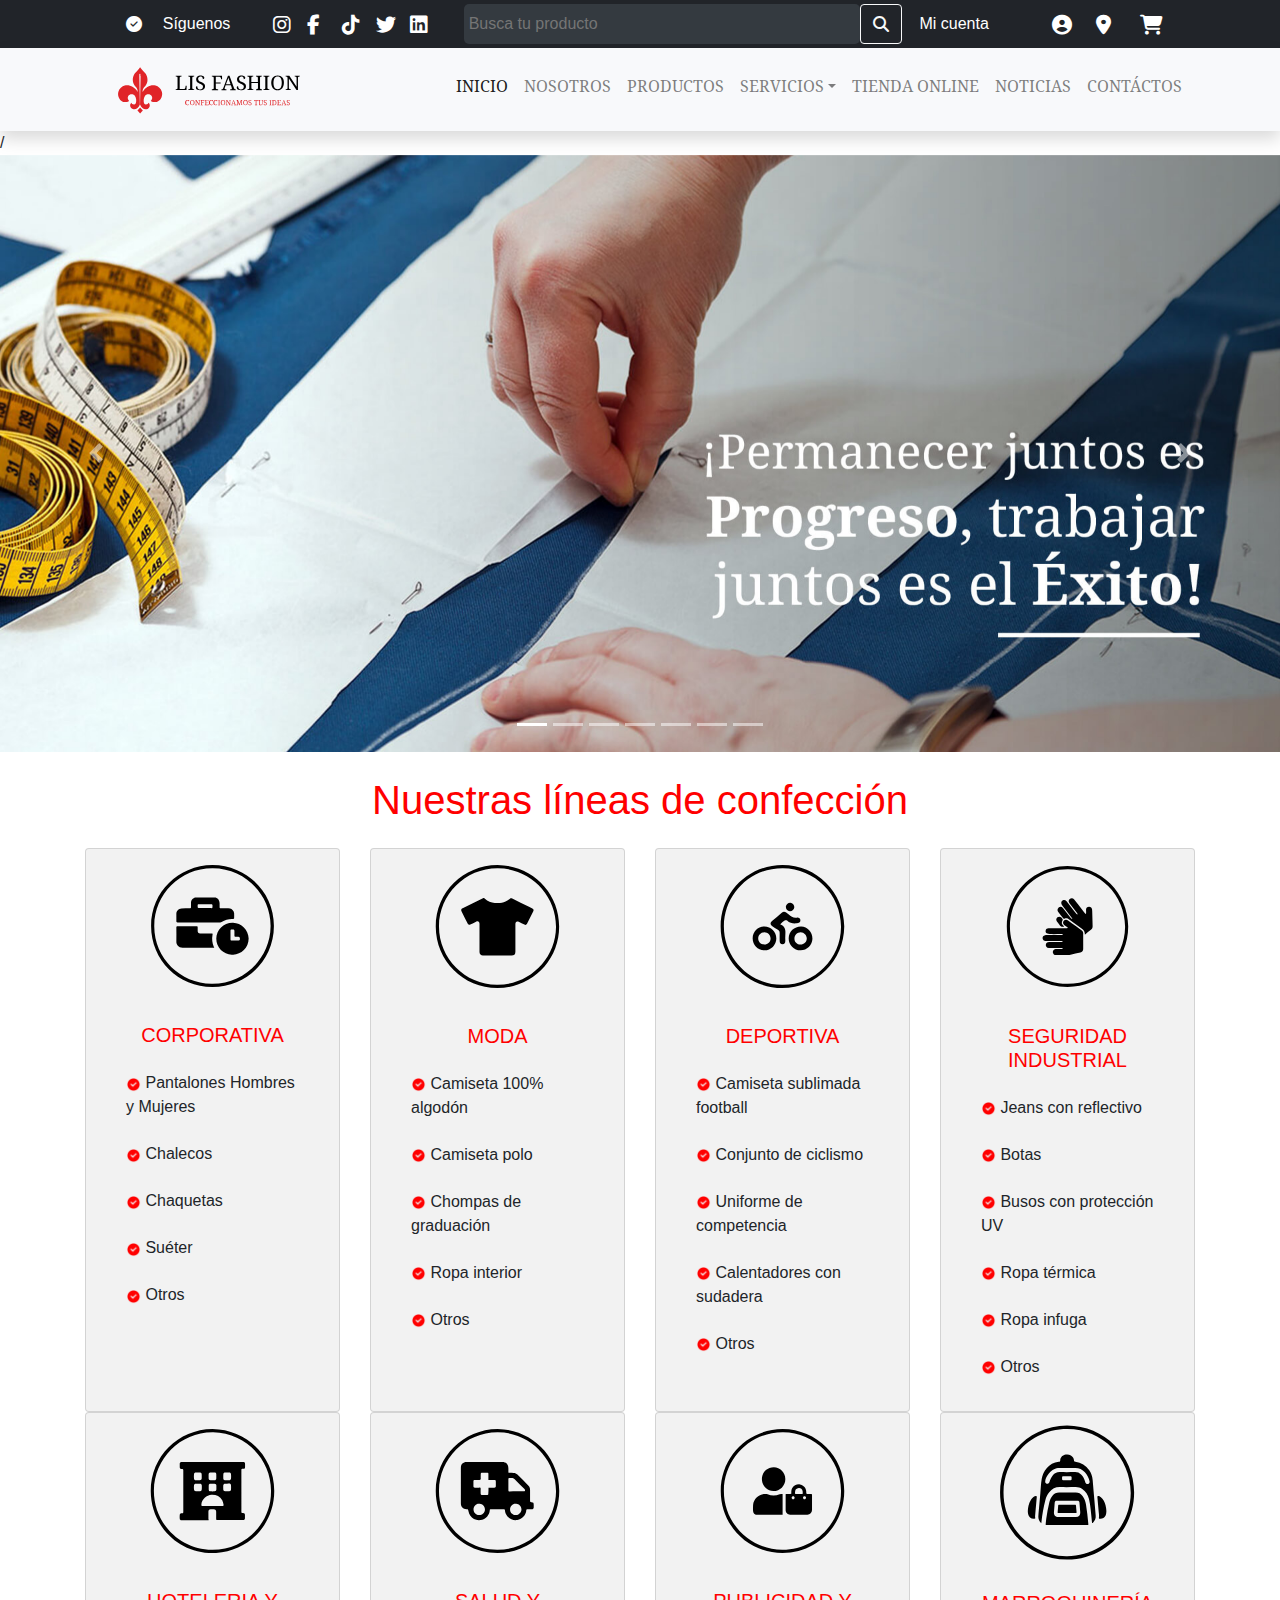
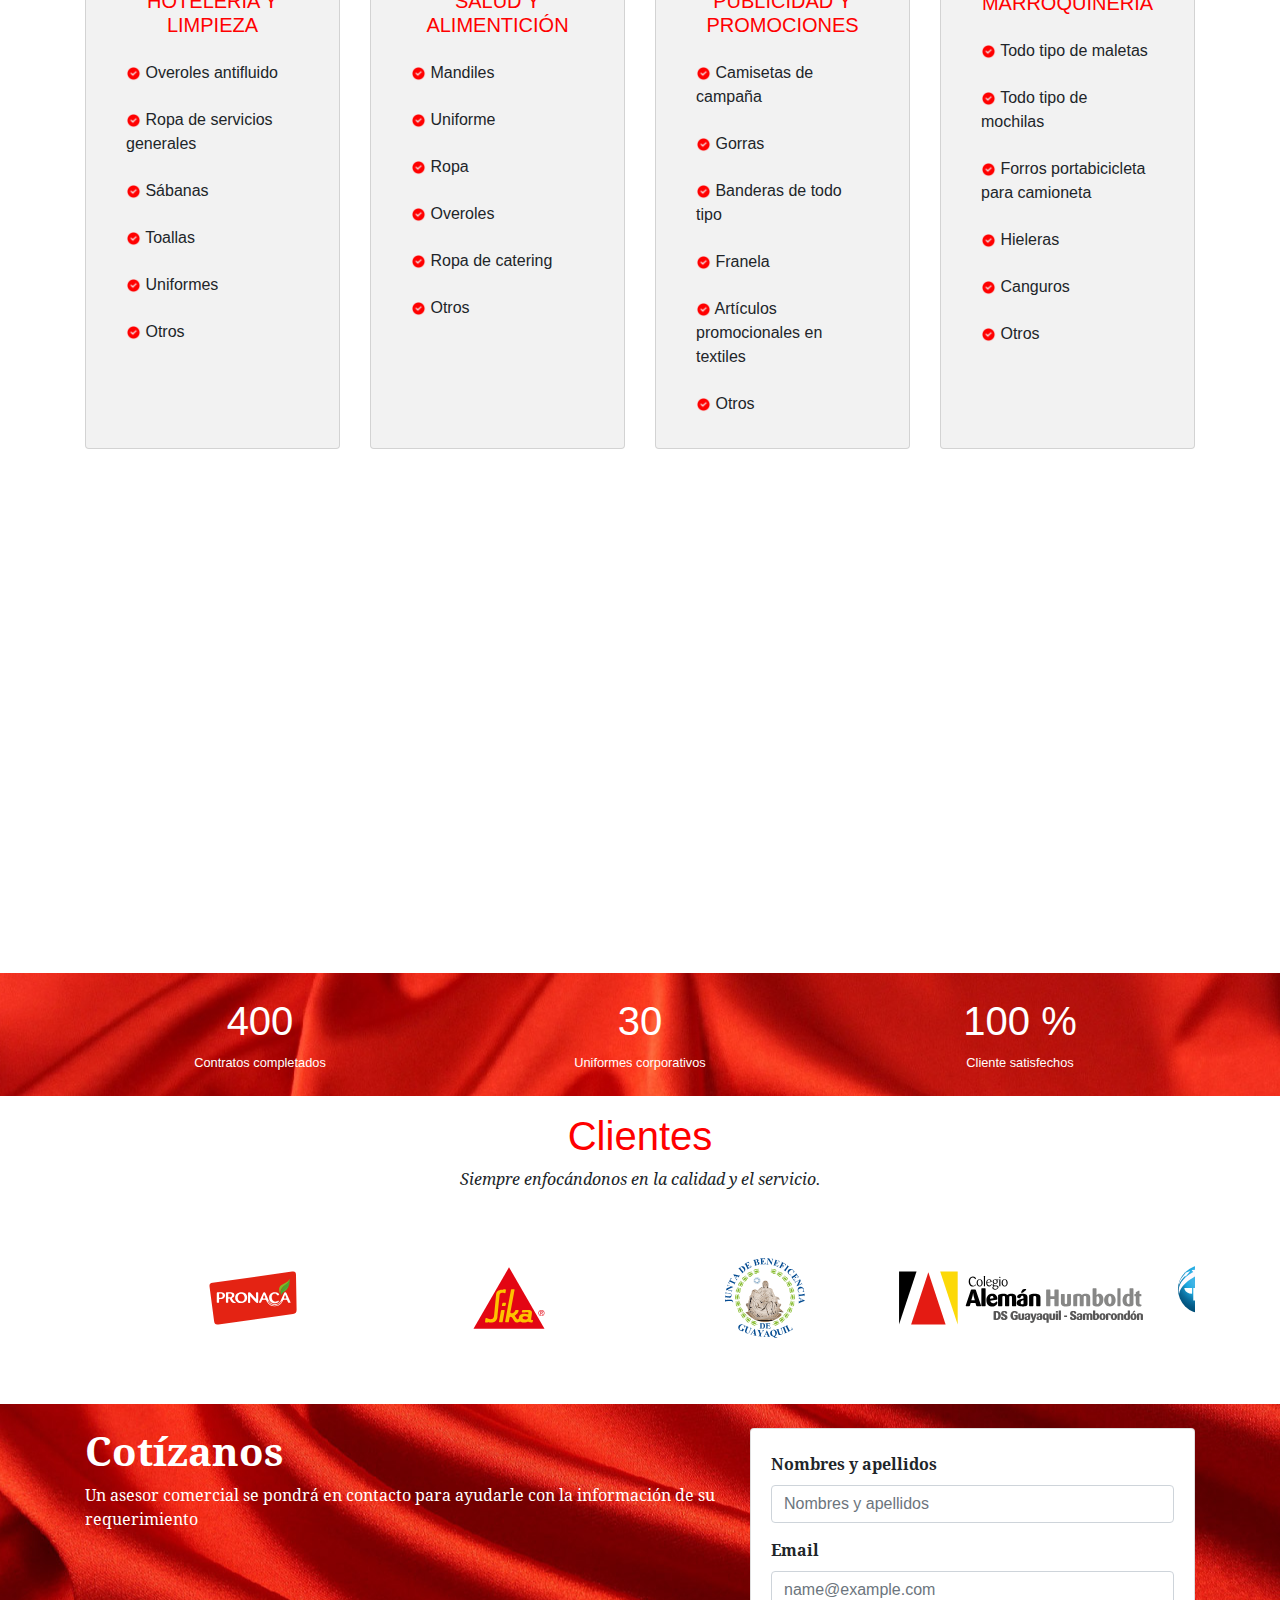
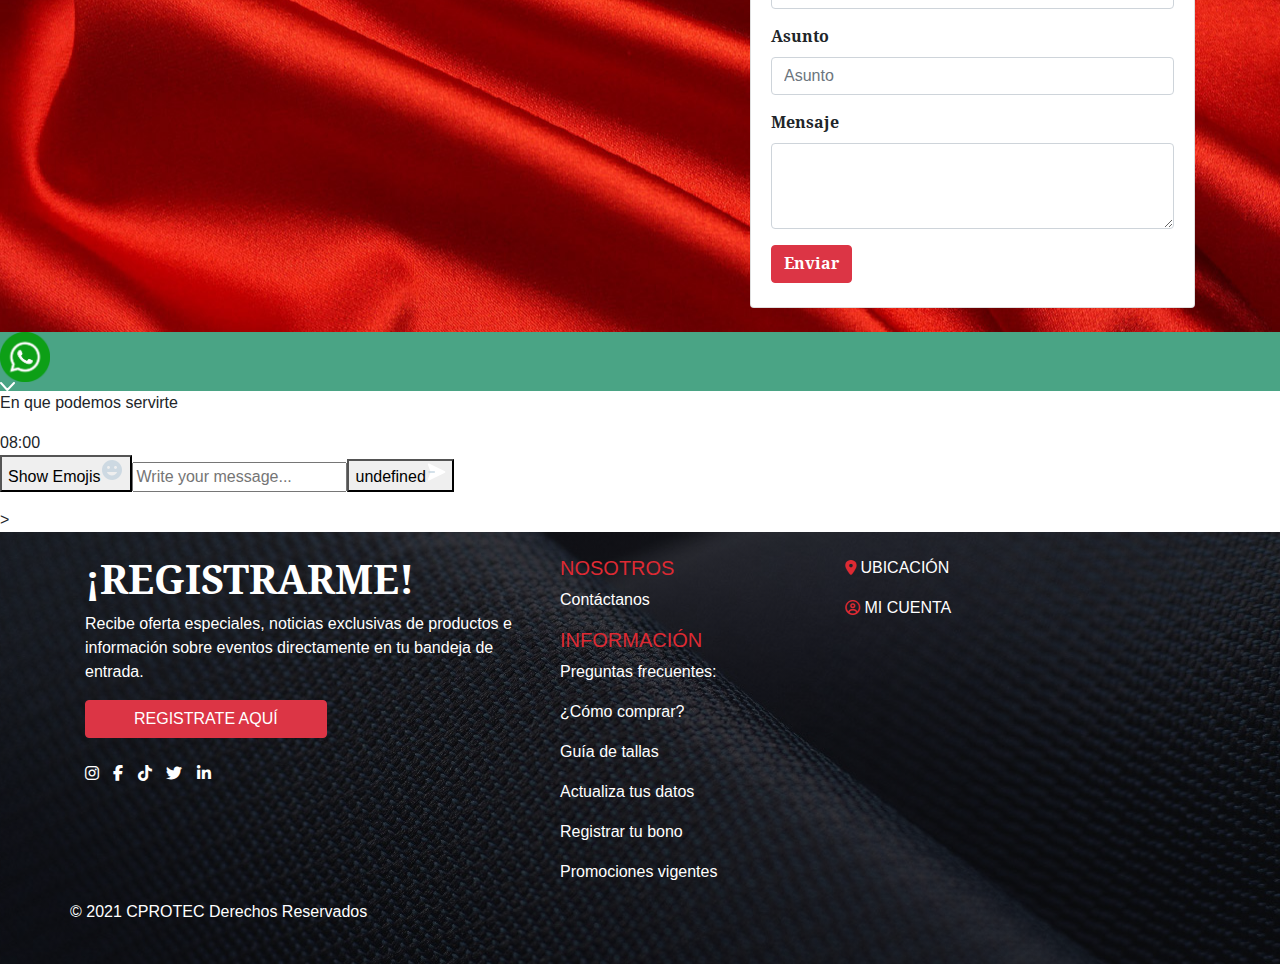
<file: index.html>
<html lang="en" style="--marquee-elements:54;">
<head>
<style type="text/css">.swal-icon--error{border-color:#f27474;-webkit-animation:animateErrorIcon .5s;animation:animateErrorIcon .5s}.swal-icon--error__x-mark{position:relative;display:block;-webkit-animation:animateXMark .5s;animation:animateXMark .5s}.swal-icon--error__line{position:absolute;height:5px;width:47px;background-color:#f27474;display:block;top:37px;border-radius:2px}.swal-icon--error__line--left{-webkit-transform:rotate(45deg);transform:rotate(45deg);left:17px}.swal-icon--error__line--right{-webkit-transform:rotate(-45deg);transform:rotate(-45deg);right:16px}@-webkit-keyframes animateErrorIcon{0%{-webkit-transform:rotateX(100deg);transform:rotateX(100deg);opacity:0}to{-webkit-transform:rotateX(0deg);transform:rotateX(0deg);opacity:1}}@keyframes animateErrorIcon{0%{-webkit-transform:rotateX(100deg);transform:rotateX(100deg);opacity:0}to{-webkit-transform:rotateX(0deg);transform:rotateX(0deg);opacity:1}}@-webkit-keyframes animateXMark{0%{-webkit-transform:scale(.4);transform:scale(.4);margin-top:26px;opacity:0}50%{-webkit-transform:scale(.4);transform:scale(.4);margin-top:26px;opacity:0}80%{-webkit-transform:scale(1.15);transform:scale(1.15);margin-top:-6px}to{-webkit-transform:scale(1);transform:scale(1);margin-top:0;opacity:1}}@keyframes animateXMark{0%{-webkit-transform:scale(.4);transform:scale(.4);margin-top:26px;opacity:0}50%{-webkit-transform:scale(.4);transform:scale(.4);margin-top:26px;opacity:0}80%{-webkit-transform:scale(1.15);transform:scale(1.15);margin-top:-6px}to{-webkit-transform:scale(1);transform:scale(1);margin-top:0;opacity:1}}.swal-icon--warning{border-color:#f8bb86;-webkit-animation:pulseWarning .75s infinite alternate;animation:pulseWarning .75s infinite alternate}.swal-icon--warning__body{width:5px;height:47px;top:10px;border-radius:2px;margin-left:-2px}.swal-icon--warning__body,.swal-icon--warning__dot{position:absolute;left:50%;background-color:#f8bb86}.swal-icon--warning__dot{width:7px;height:7px;border-radius:50%;margin-left:-4px;bottom:-11px}@-webkit-keyframes pulseWarning{0%{border-color:#f8d486}to{border-color:#f8bb86}}@keyframes pulseWarning{0%{border-color:#f8d486}to{border-color:#f8bb86}}.swal-icon--success{border-color:#a5dc86}.swal-icon--success:after,.swal-icon--success:before{content:"";border-radius:50%;position:absolute;width:60px;height:120px;background:#fff;-webkit-transform:rotate(45deg);transform:rotate(45deg)}.swal-icon--success:before{border-radius:120px 0 0 120px;top:-7px;left:-33px;-webkit-transform:rotate(-45deg);transform:rotate(-45deg);-webkit-transform-origin:60px 60px;transform-origin:60px 60px}.swal-icon--success:after{border-radius:0 120px 120px 0;top:-11px;left:30px;-webkit-transform:rotate(-45deg);transform:rotate(-45deg);-webkit-transform-origin:0 60px;transform-origin:0 60px;-webkit-animation:rotatePlaceholder 4.25s ease-in;animation:rotatePlaceholder 4.25s ease-in}.swal-icon--success__ring{width:80px;height:80px;border:4px solid hsla(98,55%,69%,.2);border-radius:50%;box-sizing:content-box;position:absolute;left:-4px;top:-4px;z-index:2}.swal-icon--success__hide-corners{width:5px;height:90px;background-color:#fff;padding:1px;position:absolute;left:28px;top:8px;z-index:1;-webkit-transform:rotate(-45deg);transform:rotate(-45deg)}.swal-icon--success__line{height:5px;background-color:#a5dc86;display:block;border-radius:2px;position:absolute;z-index:2}.swal-icon--success__line--tip{width:25px;left:14px;top:46px;-webkit-transform:rotate(45deg);transform:rotate(45deg);-webkit-animation:animateSuccessTip .75s;animation:animateSuccessTip .75s}.swal-icon--success__line--long{width:47px;right:8px;top:38px;-webkit-transform:rotate(-45deg);transform:rotate(-45deg);-webkit-animation:animateSuccessLong .75s;animation:animateSuccessLong .75s}@-webkit-keyframes rotatePlaceholder{0%{-webkit-transform:rotate(-45deg);transform:rotate(-45deg)}5%{-webkit-transform:rotate(-45deg);transform:rotate(-45deg)}12%{-webkit-transform:rotate(-405deg);transform:rotate(-405deg)}to{-webkit-transform:rotate(-405deg);transform:rotate(-405deg)}}@keyframes rotatePlaceholder{0%{-webkit-transform:rotate(-45deg);transform:rotate(-45deg)}5%{-webkit-transform:rotate(-45deg);transform:rotate(-45deg)}12%{-webkit-transform:rotate(-405deg);transform:rotate(-405deg)}to{-webkit-transform:rotate(-405deg);transform:rotate(-405deg)}}@-webkit-keyframes animateSuccessTip{0%{width:0;left:1px;top:19px}54%{width:0;left:1px;top:19px}70%{width:50px;left:-8px;top:37px}84%{width:17px;left:21px;top:48px}to{width:25px;left:14px;top:45px}}@keyframes animateSuccessTip{0%{width:0;left:1px;top:19px}54%{width:0;left:1px;top:19px}70%{width:50px;left:-8px;top:37px}84%{width:17px;left:21px;top:48px}to{width:25px;left:14px;top:45px}}@-webkit-keyframes animateSuccessLong{0%{width:0;right:46px;top:54px}65%{width:0;right:46px;top:54px}84%{width:55px;right:0;top:35px}to{width:47px;right:8px;top:38px}}@keyframes animateSuccessLong{0%{width:0;right:46px;top:54px}65%{width:0;right:46px;top:54px}84%{width:55px;right:0;top:35px}to{width:47px;right:8px;top:38px}}.swal-icon--info{border-color:#c9dae1}.swal-icon--info:before{width:5px;height:29px;bottom:17px;border-radius:2px;margin-left:-2px}.swal-icon--info:after,.swal-icon--info:before{content:"";position:absolute;left:50%;background-color:#c9dae1}.swal-icon--info:after{width:7px;height:7px;border-radius:50%;margin-left:-3px;top:19px}.swal-icon{width:80px;height:80px;border-width:4px;border-style:solid;border-radius:50%;padding:0;position:relative;box-sizing:content-box;margin:20px auto}.swal-icon:first-child{margin-top:32px}.swal-icon--custom{width:auto;height:auto;max-width:100%;border:none;border-radius:0}.swal-icon img{max-width:100%;max-height:100%}.swal-title{color:rgba(0,0,0,.65);font-weight:600;text-transform:none;position:relative;display:block;padding:13px 16px;font-size:27px;line-height:normal;text-align:center;margin-bottom:0}.swal-title:first-child{margin-top:26px}.swal-title:not(:first-child){padding-bottom:0}.swal-title:not(:last-child){margin-bottom:13px}.swal-text{font-size:16px;position:relative;float:none;line-height:normal;vertical-align:top;text-align:left;display:inline-block;margin:0;padding:0 10px;font-weight:400;color:rgba(0,0,0,.64);max-width:calc(100% - 20px);overflow-wrap:break-word;box-sizing:border-box}.swal-text:first-child{margin-top:45px}.swal-text:last-child{margin-bottom:45px}.swal-footer{text-align:right;padding-top:13px;margin-top:13px;padding:13px 16px;border-radius:inherit;border-top-left-radius:0;border-top-right-radius:0}.swal-button-container{margin:5px;display:inline-block;position:relative}.swal-button{background-color:#7cd1f9;color:#fff;border:none;box-shadow:none;border-radius:5px;font-weight:600;font-size:14px;padding:10px 24px;margin:0;cursor:pointer}.swal-button:not([disabled]):hover{background-color:#78cbf2}.swal-button:active{background-color:#70bce0}.swal-button:focus{outline:none;box-shadow:0 0 0 1px #fff,0 0 0 3px rgba(43,114,165,.29)}.swal-button[disabled]{opacity:.5;cursor:default}.swal-button::-moz-focus-inner{border:0}.swal-button--cancel{color:#555;background-color:#efefef}.swal-button--cancel:not([disabled]):hover{background-color:#e8e8e8}.swal-button--cancel:active{background-color:#d7d7d7}.swal-button--cancel:focus{box-shadow:0 0 0 1px #fff,0 0 0 3px rgba(116,136,150,.29)}.swal-button--danger{background-color:#e64942}.swal-button--danger:not([disabled]):hover{background-color:#df4740}.swal-button--danger:active{background-color:#cf423b}.swal-button--danger:focus{box-shadow:0 0 0 1px #fff,0 0 0 3px rgba(165,43,43,.29)}.swal-content{padding:0 20px;margin-top:20px;font-size:medium}.swal-content:last-child{margin-bottom:20px}.swal-content__input,.swal-content__textarea{-webkit-appearance:none;background-color:#fff;border:none;font-size:14px;display:block;box-sizing:border-box;width:100%;border:1px solid rgba(0,0,0,.14);padding:10px 13px;border-radius:2px;transition:border-color .2s}.swal-content__input:focus,.swal-content__textarea:focus{outline:none;border-color:#6db8ff}.swal-content__textarea{resize:vertical}.swal-button--loading{color:transparent}.swal-button--loading~.swal-button__loader{opacity:1}.swal-button__loader{position:absolute;height:auto;width:43px;z-index:2;left:50%;top:50%;-webkit-transform:translateX(-50%) translateY(-50%);transform:translateX(-50%) translateY(-50%);text-align:center;pointer-events:none;opacity:0}.swal-button__loader div{display:inline-block;float:none;vertical-align:baseline;width:9px;height:9px;padding:0;border:none;margin:2px;opacity:.4;border-radius:7px;background-color:hsla(0,0%,100%,.9);transition:background .2s;-webkit-animation:swal-loading-anim 1s infinite;animation:swal-loading-anim 1s infinite}.swal-button__loader div:nth-child(3n+2){-webkit-animation-delay:.15s;animation-delay:.15s}.swal-button__loader div:nth-child(3n+3){-webkit-animation-delay:.3s;animation-delay:.3s}@-webkit-keyframes swal-loading-anim{0%{opacity:.4}20%{opacity:.4}50%{opacity:1}to{opacity:.4}}@keyframes swal-loading-anim{0%{opacity:.4}20%{opacity:.4}50%{opacity:1}to{opacity:.4}}.swal-overlay{position:fixed;top:0;bottom:0;left:0;right:0;text-align:center;font-size:0;overflow-y:auto;background-color:rgba(0,0,0,.4);z-index:10000;pointer-events:none;opacity:0;transition:opacity .3s}.swal-overlay:before{content:" ";display:inline-block;vertical-align:middle;height:100%}.swal-overlay--show-modal{opacity:1;pointer-events:auto}.swal-overlay--show-modal .swal-modal{opacity:1;pointer-events:auto;box-sizing:border-box;-webkit-animation:showSweetAlert .3s;animation:showSweetAlert .3s;will-change:transform}.swal-modal{width:478px;opacity:0;pointer-events:none;background-color:#fff;text-align:center;border-radius:5px;position:static;margin:20px auto;display:inline-block;vertical-align:middle;-webkit-transform:scale(1);transform:scale(1);-webkit-transform-origin:50% 50%;transform-origin:50% 50%;z-index:10001;transition:opacity .2s,-webkit-transform .3s;transition:transform .3s,opacity .2s;transition:transform .3s,opacity .2s,-webkit-transform .3s}@media (max-width:500px){.swal-modal{width:calc(100% - 20px)}}@-webkit-keyframes showSweetAlert{0%{-webkit-transform:scale(1);transform:scale(1)}1%{-webkit-transform:scale(.5);transform:scale(.5)}45%{-webkit-transform:scale(1.05);transform:scale(1.05)}80%{-webkit-transform:scale(.95);transform:scale(.95)}to{-webkit-transform:scale(1);transform:scale(1)}}@keyframes showSweetAlert{0%{-webkit-transform:scale(1);transform:scale(1)}1%{-webkit-transform:scale(.5);transform:scale(.5)}45%{-webkit-transform:scale(1.05);transform:scale(1.05)}80%{-webkit-transform:scale(.95);transform:scale(.95)}to{-webkit-transform:scale(1);transform:scale(1)}}</style>
  <meta charset="UTF-8">
  <meta http-equiv="X-UA-Compatible" content="IE=edge">
  <meta name="viewport" content="width=device-width, initial-scale=1.0">
  <title>Inicio</title>
  <link rel="stylesheet" href="https://cdn.jsdelivr.net/npm/bootstrap@4.0.0/dist/css/bootstrap.min.css" integrity="sha384-Gn5384xqQ1aoWXA+058RXPxPg6fy4IWvTNh0E263XmFcJlSAwiGgFAW/dAiS6JXm" crossorigin="anonymous">
  <link rel="stylesheet" href="https://cdnjs.cloudflare.com/ajax/libs/font-awesome/6.2.0/css/all.min.css">
  <link rel="stylesheet" href="./css/homeStyle.css">
  <link rel="stylesheet" href="./css/marquesinaStyle.css">
  <link rel="stylesheet" href="./css/fuentes.css">
  <link rel="stylesheet" href="./css/style.css">
 
</head>

<header>
          
</div>
  <div class="container-fluid color-dark">
    <div class="sub-contenedor row align-items-center py-1 mx-5 px-5">
        <div class="ocultar-redes col-4 col-md-3 col-lg-4">
            <div class="row align-items-center">
                <div class="col-lg-4 col-xl-5 ocultar">
                    <div class="row align-items-center">
                        <div class="col-3">
                            <span class="fas fa-check-circle text-white my-2" aria-hidden="true"></span>
                        </div>
                        <div class="col-6">
                            <a href="#" class="logo1 text-white my-2"> <span>Síguenos</span></a>
                        </div>
                    </div>
                </div>
                <div class="col">
                    <div class="row justify-content-start align-items-center">
                        <div class="col-2">
                            <a href="https://www.instagram.com/lisfashion.ec" class="fab fa-instagram text-white tamanioRedesHeader my-2 fa-lg"></a>
                        </div>
                        <div class="col-2">
                            <a href="https://www.facebook.com/lisfashionecu" class="fab fa-facebook-f text-white tamanioRedesHeader my-2 fa-lg"></a>
                        </div>
                        <div class="col-2">
                            <a href="https://vm.tiktok.com/ZMR5y5dJs/" class="fab fa-tiktok text-white tamanioRedesHeader my-2 fa-lg"></a>
                        </div>
                        <div class="col-2">
                            <a href="https://twitter.com/lisfashionsaec?s=09" class="fab fa-twitter text-white tamanioRedesHeader my-2 fa-lg"></a>
                        </div>
                        <div class="col-2">
                            <a href="https://www.linkedin.com/in/lis-fashion-2598aa21b/" class="fab fa-linkedin text-white tamanioRedesHeader my-2 fa-lg"></a>
                        </div>
                    </div>
                </div>
            </div>
        </div>

        <div class="col-5 col-md-7 col-lg-5">
            <div class="row">                
                <input class="barra-buscar bg-dark text-white" type="text" placeholder="Busca tu producto">
                <button type="button" class="btn btn-outline-light" title="Buscar">
                    <i class="fas fa-search"></i>
                </button>                
            </div>
        </div>
        
        <div class="col">                        
            <div class="b row justify-content-around align-items-center">
                <div class="ocultar-cuenta col-md-6 justify-content-end">
                    <a href="#" class="text-white my-2"> <span class="">Mi cuenta</span></a>
                </div>
                <div class="col-4 col-lg-2">
                    <span class="fa fa-user-circle text-white tamanioRedesHeader fa-lg"></span>
                </div>
                <div class="col-4 col-lg-2">
                    <a href=""><span class="fav fas fa-map-marker-alt text-white tamanioRedesHeader fa-lg"></span></a>
                </div>
                <div class="col-4 col-lg-2">
                    <a href=""><span class="fav fas fa-shopping-cart text-white tamanioRedesHeader fa-lg"></span></a>
                </div>
            </div>                    
        </div>
    </div>
</div>    
<!--FIN BARRA SUPERIOR PRINCIPAL- BUSCAR PRODUCTO-->

<!--INICIO BARRA SUPERIOR SECUNDARIA BUSCAR PRODUCTO-->
<div class="barra-secundario">
    <div class="row ">
        <nav class="col-12 navbar navbar-expand-lg navbar-light">
            <div class="container-fluid row">
                <a class="text-center navbar-brand col-4" href="#">
                    <img src="./resources/icons/lisfashion-nav.svg"  width="200px" class="text-mr">
                </a>
                <button class="navbar-toggler" type="button" data-bs-toggle="collapse" data-bs-target="#navbarSupportedContent" aria-controls="navbarSupportedContent" aria-expanded="false" aria-label="Toggle navigation">
                    <span class="navbar-toggler-icon"></span>
                </button>
                <div class="div-links text-center collapse navbar-collapse col-8" id="navbarSupportedContent" style="width: 100%;"> 
                    <ul class="navbar-nav ms-auto mb-5 mb-lg-1">
                        <li class="nav-item">
                            <a class="nav-link active DroidSerif-Regular" aria-current="page" href="index.html">INICIO</a>
                        </li>
                        <li class="nav-item">
                            <a class="nav-link DroidSerif-Regular" href="./pages/nosotros.html">NOSOTROS</a>
                        </li>
                        <li class="nav-item">
                            <a class="nav-link DroidSerif-Regular" href="./pages/productos.html">PRODUCTOS</a>
                        </li>
                        <li class="nav-item dropdown"> 
                            <a class="nav-link dropdown-toggle DroidSerif-Regular" href="#" id="navbarDropdown" role="button" data-bs-toggle="dropdown" aria-expanded="false">SERVICIOS</a>
                            <ul class="dropdown-menu" aria-labelledby="navbarDropdown">
                                <li>
                                    <a class="dropdown-item DroidSerif-Italic hoveSubmenu" href="./pages/lineaConfeccion.html">
                                        Línea de Confección
                                    </a>
                                </li>
                                <li>
                                    <a class="dropdown-item DroidSerif-Italic hoveSubmenu" href="./pages/etiquetado.html">
                                        Etiquetado
                                    </a>
                                </li>
                            </ul>
                        </li>
                        <li class="nav-item">
                            <a class="nav-link DroidSerif-Regular" href="#">TIENDA ONLINE</a>
                        </li>
                        <li class="nav-item">
                            <a class="nav-link DroidSerif-Regular" href="#">NOTICIAS</a>
                        </li>
                        <li class="nav-item">
                            <a class="nav-link DroidSerif-Regular" href="./pages/contactanos.html">CONTÁCTOS</a>
                        </li>
                    </ul>
                </div>
            </div>
        </nav>
    </div>
</div>
</header>
<body>
<!-- Carrusel de imagenes -->
  /<div id="carouselExampleIndicators" class="carousel slide" data-bs-ride="carousel">
    <ol class="carousel-indicators">
      <li data-target="#carouselExampleIndicators" data-slide-to="0" class="active"></li>
      <li data-target="#carouselExampleIndicators" data-slide-to="1"></li>
      <li data-target="#carouselExampleIndicators" data-slide-to="2"></li>
      <li data-target="#carouselExampleIndicators" data-slide-to="3"></li>
      <li data-target="#carouselExampleIndicators" data-slide-to="4"></li>
      <li data-target="#carouselExampleIndicators" data-slide-to="5"></li>
      <li data-target="#carouselExampleIndicators" data-slide-to="6"></li>
    </ol>
    <div class="carousel-inner">
      <div class="carousel-item active">
        <img class="d-block w-100" src="./assets/img/inicio/Inicio 1.jpg" alt="First slide">
      </div>
      <div class="carousel-item">
        <img class="d-block w-100" src="./assets/img/inicio/Inicio 2.jpg" alt="Second slide">
      </div>
      <div class="carousel-item">
        <img class="d-block w-100" src="./assets/img/inicio/Inicio 3.jpg" alt="Third slide">
      </div>
      <div class="carousel-item">
        <img class="d-block w-100" src="./assets/img/inicio/Inicio 4.jpg" alt="Third slide">
      </div>
      <div class="carousel-item">
        <img class="d-block w-100" src="./assets/img/inicio/Inicio 5.jpg" alt="Third slide">
      </div>
      <div class="carousel-item">
        <img class="d-block w-100" src="./assets/img/inicio/Inicio 6.jpg" alt="Third slide">
      </div>
      <div class="carousel-item">
        <img class="d-block w-100" src="./assets/img/inicio/Inicio 7.jpg" alt="Third slide">
      </div>
    </div>
    
    <a class="carousel-control-prev" href="#carouselExampleIndicators" role="button" data-slide="prev">
      <span class="carousel-control-prev-icon" aria-hidden="true"></span>
      <span class="sr-only">Previous</span>
    </a>
    <a class="carousel-control-next" href="#carouselExampleIndicators" role="button" data-slide="next">
      <span class="carousel-control-next-icon" aria-hidden="true"></span>
      <span class="sr-only">Next</span>
    </a>
  </div>

  
    

    <h1 class="titulos text-center fw-bold my-4">Nuestras líneas de confección</h1>
    <!-- Tarjetas de lineas de confeccion -->
    <div class="container my-4">

        <div class="row justify-content-center gy-4 gx-5">
          <div class="col-6 col-md-4 col-lg-3">
            <div class="card card-border-p h-100 fondoLineaConfeccion">
              <div class="card-img-top">
                <img src="./assets/img/icon/corporativa.svg" class="py-3 px-5 img-fluid">
              </div>
              <div class="card-body">
                <h5 class="card-title fw-bold text-center">CORPORATIVA</h5>
                <div class="list-group">
                  <li class="list-group-item fondoLineaConfeccion" style="border:none;">
                    <span><img src="./assets/img/checkmark-red.png" height="15px" width="15px"> </span>
                    Pantalones Hombres y Mujeres
                  </li>
                  <li class="list-group-item fondoLineaConfeccion" style="border:none;">
                    <span aria-hidden="true"><img src="./assets/img/checkmark-red.png" height="15px" width="15px"></span>
                    Chalecos
                  </li>
                  <li class="list-group-item fondoLineaConfeccion" style="border:none;">
                    <span aria-hidden="true"><img src="./assets/img/checkmark-red.png" height="15px" width="15px"></span>
                    Chaquetas
                  </li>
                  <li class="list-group-item fondoLineaConfeccion" style="border:none;">
                    <span aria-hidden="true"><img src="./assets/img/checkmark-red.png" height="15px" width="15px"></span>
                    Suéter
                  </li>
                  <li class="list-group-item fondoLineaConfeccion" style="border:none;">
                    <span aria-hidden="true"><img src="./assets/img/checkmark-red.png" height="15px" width="15px"></span>
                    Otros
                  </li>
                </div>
              </div>
            </div>
          </div>
          <div class="col-6 col-md-4 col-lg-3">
            <div class="card card-border-p h-100 fondoLineaConfeccion">
              <div class="card-img-top">
                <img src="./assets/img/icon/moda.svg" class="py-3 px-5 img-fluid">
              </div>
              <div class="card-body">
                <h5 class="card-title fw-bold text-center">MODA</h5>
                <!-- class="card-text" -->
                <div class="list-group">
                  <li class="list-group-item fondoLineaConfeccion" style="border:none;">
                    <span aria-hidden="true"><img src="./assets/img/checkmark-red.png" height="15px" width="15px"></span>
                    Camiseta 100% algodón
                  </li>
                  <li class="list-group-item fondoLineaConfeccion" style="border:none;">
                    <span aria-hidden="true"><img src="./assets/img/checkmark-red.png" height="15px" width="15px"></span>
                    Camiseta polo
                  </li>
                  <li class="list-group-item fondoLineaConfeccion" style="border:none;">
                    <span aria-hidden="true"><img src="./assets/img/checkmark-red.png" height="15px" width="15px"></span>
                    Chompas de graduación
                  </li>
                  <li class="list-group-item fondoLineaConfeccion" style="border:none;">
                    <span aria-hidden="true"><img src="./assets/img/checkmark-red.png" height="15px" width="15px"></span>
                    Ropa interior
                  </li>
                  <li class="list-group-item fondoLineaConfeccion" style="border:none;">
                    <span aria-hidden="true"><img src="./assets/img/checkmark-red.png" height="15px" width="15px"></span>
                    Otros
                  </li>
                </div>
              </div>
            </div>
          </div>
          <div class="col-6 col-md-4 col-lg-3">
            <div class="card card-border-p h-100 fondoLineaConfeccion">
              <div class="card-img-top">
                <img src="./assets/img/icon/deportiva.svg" class="py-3 px-5 img-fluid">
              </div>
              <div class="card-body">
                <h5 class="card-title fw-bold text-center">DEPORTIVA</h5>
                <div class="list-group">
                  <li class="list-group-item fondoLineaConfeccion" style="border:none;">
                    <span aria-hidden="true"><img src="./assets/img/checkmark-red.png" height="15px" width="15px"></span>
                    Camiseta sublimada football
                  </li>
                  <li class="list-group-item fondoLineaConfeccion" style="border:none;">
                    <span aria-hidden="true"><img src="./assets/img/checkmark-red.png" height="15px" width="15px"></span>
                    Conjunto de ciclismo
                  </li>
                  <li class="list-group-item fondoLineaConfeccion" style="border:none;">
                    <span aria-hidden="true"><img src="./assets/img/checkmark-red.png" height="15px" width="15px"></span>
                    Uniforme de competencia
                  </li>
                  <li class="list-group-item fondoLineaConfeccion" style="border:none;">
                    <span aria-hidden="true"><img src="./assets/img/checkmark-red.png" height="15px" width="15px"></span>
                   Calentadores con sudadera
                  </li>
                  <li class="list-group-item fondoLineaConfeccion" style="border:none;">
                    <span aria-hidden="true"><img src="./assets/img/checkmark-red.png" height="15px" width="15px"></span>
                    Otros
                  </li>
                </div>
              </div>
            </div>
          </div>
          <div class="col-6 col-md-4 col-lg-3">
            <div class="card card-border-p h-100 fondoLineaConfeccion">
              <div class="card-img-top">
                <img src="./assets/img/icon/seguridad industrial.svg" class="py-3 px-5 img-fluid">
              </div>
              <div class="card-body">
                <h5 class="card-title fw-bold text-center">SEGURIDAD INDUSTRIAL</h5>
                <!-- class="card-text" -->
                <div class="list-group">
                  <li class="list-group-item fondoLineaConfeccion" style="border:none;">
                    <span aria-hidden="true"><img src="./assets/img/checkmark-red.png" height="15px" width="15px"></span>
                    Jeans con reflectivo
                  </li>
                  <li class="list-group-item fondoLineaConfeccion" style="border:none;">
                    <span aria-hidden="true"><img src="./assets/img/checkmark-red.png" height="15px" width="15px"></span>
                    Botas
                  </li>
                  <li class="list-group-item fondoLineaConfeccion" style="border:none;">
                    <span aria-hidden="true"><img src="./assets/img/checkmark-red.png" height="15px" width="15px"></span>
                    Busos con protección UV
                  </li>
                  <li class="list-group-item fondoLineaConfeccion" style="border:none;">
                    <span aria-hidden="true"><img src="./assets/img/checkmark-red.png" height="15px" width="15px"></span>
                    Ropa térmica
                  </li>
                  <li class="list-group-item fondoLineaConfeccion" style="border:none;">
                    <span aria-hidden="true"><img src="./assets/img/checkmark-red.png" height="15px" width="15px"></span>
                    Ropa infuga
                  </li>
                  <li class="list-group-item fondoLineaConfeccion" style="border:none;">
                    <span aria-hidden="true"><img src="./assets/img/checkmark-red.png" height="15px" width="15px"></span>
                    Otros
                  </li>
                </div>
              </div>
            </div>
          </div>
          <div class="col-6 col-md-4 col-lg-3">
            <div class="card card-border-p h-100 fondoLineaConfeccion">
              <div class="card-img-top">
                <img src="./assets/img/icon/hoteleria y limpieza.svg" class="py-3 px-5 img-fluid">
              </div>
              <div class="card-body">
                <h5 class="card-title fw-bold text-center">HOTELERIA Y LIMPIEZA</h5>
                <div class="list-group">
                  <li class="list-group-item fondoLineaConfeccion" style="border:none;">
                    <span aria-hidden="true"><img src="./assets/img/checkmark-red.png" height="15px" width="15px"></span>
                    Overoles antifluido
                  </li>
                  <li class="list-group-item fondoLineaConfeccion" style="border:none;">
                    <span  aria-hidden="true"><img src="./assets/img/checkmark-red.png" height="15px" width="15px"></span>
                    Ropa de servicios generales
                  </li>
                  <li class="list-group-item fondoLineaConfeccion" style="border:none;">
                    <span aria-hidden="true"><img src="./assets/img/checkmark-red.png" height="15px" width="15px"></span>
                    Sábanas
                  </li>
                  <li class="list-group-item fondoLineaConfeccion" style="border:none;">
                    <span aria-hidden="true"><img src="./assets/img/checkmark-red.png" height="15px" width="15px"></span>
                    Toallas
                  </li>
                  <li class="list-group-item fondoLineaConfeccion" style="border:none;">
                    <span aria-hidden="true"><img src="./assets/img/checkmark-red.png" height="15px" width="15px"></span>
                    Uniformes
                  </li>
                  <li class="list-group-item fondoLineaConfeccion" style="border:none;">
                    <span aria-hidden="true"><img src="./assets/img/checkmark-red.png" height="15px" width="15px"></span>
                    Otros
                  </li>
                </div>
              </div>
            </div>
          </div>
          <div class="col-6 col-md-4 col-lg-3">
            <div class="card card-border-p h-100 fondoLineaConfeccion">
              <div class="card-img-top">
                <img src="./assets/img/icon/salud y alimentacion.svg" class="py-3 px-5 img-fluid">
              </div>
              <div class="card-body">
                <h5 class="card-title fw-bold text-center">SALUD Y ALIMENTICIÓN</h5>
                <div class="list-group">
                  <li class="list-group-item fondoLineaConfeccion" style="border:none;">
                    <span aria-hidden="true"><img src="./assets/img/checkmark-red.png" height="15px" width="15px"></span>
                    Mandiles
                  </li>
                  <li class="list-group-item fondoLineaConfeccion" style="border:none;">
                    <span" aria-hidden="true"><img src="./assets/img/checkmark-red.png" height="15px" width="15px"></span>
                    Uniforme
                  </li>
                  <li class="list-group-item fondoLineaConfeccion" style="border:none;">
                    <span aria-hidden="true"><img src="./assets/img/checkmark-red.png" height="15px" width="15px"></span>
                    Ropa
                  </li>
                  <li class="list-group-item fondoLineaConfeccion" style="border:none;">
                    <span aria-hidden="true"><img src="./assets/img/checkmark-red.png" height="15px" width="15px"></span>
                    Overoles
                  </li>
                  <li class="list-group-item fondoLineaConfeccion" style="border:none;">
                    <span aria-hidden="true"><img src="./assets/img/checkmark-red.png" height="15px" width="15px"></span>
                    Ropa de catering
                  </li>
                  <li class="list-group-item fondoLineaConfeccion" style="border:none;">
                    <span aria-hidden="true"><img src="./assets/img/checkmark-red.png" height="15px" width="15px"></span>
                    Otros
                  </li>
                </div>
              </div>
            </div>
          </div>
          <div class="col-6 col-md-4 col-lg-3">
            <div class="card card-border-p h-100 fondoLineaConfeccion">
              <div class="card-img-top">
                <img src="./assets/img/icon/publicidad y promociones.svg" class="py-3 px-5 img-fluid">
              </div>
              <div class="card-body">
                <h5 class="card-title fw-bold text-center">PUBLICIDAD Y PROMOCIONES</h5>
                <div class="list-group">
                  <li class="list-group-item fondoLineaConfeccion" style="border:none;">
                    <span aria-hidden="true"><img src="./assets/img/checkmark-red.png" height="15px" width="15px"></span>
                    Camisetas de campaña
                  </li>
                  <li class="list-group-item fondoLineaConfeccion" style="border:none;">
                    <span aria-hidden="true"><img src="./assets/img/checkmark-red.png" height="15px" width="15px"></span>
                    Gorras
                  </li>
                  <li class="list-group-item fondoLineaConfeccion" style="border:none;">
                    <span aria-hidden="true"><img src="./assets/img/checkmark-red.png" height="15px" width="15px"></span>
                    Banderas de todo tipo
                  </li>
                  <li class="list-group-item fondoLineaConfeccion" style="border:none;">
                    <span aria-hidden="true"><img src="./assets/img/checkmark-red.png" height="15px" width="15px"></span>
                    Franela
                  </li>
                  <li class="list-group-item fondoLineaConfeccion" style="border:none;">
                    <span aria-hidden="true"><img src="./assets/img/checkmark-red.png" height="15px" width="15px"></span>
                    Artículos promocionales en textiles
                  </li>
                  <li class="list-group-item fondoLineaConfeccion" style="border:none;">
                    <span aria-hidden="true"><img src="./assets/img/checkmark-red.png" height="15px" width="15px"></span>
                    Otros
                  </li>
                </div>
              </div>
            </div>
          </div>
          <div class="col-6 col-md-4 col-lg-3">
            <div class="card card-border-p h-100 fondoLineaConfeccion">
              <div class="card-img-top px-2">
                <img src="./assets/img/icon/marroquineria.svg" class="py-2 px-5 img-fluid">
              </div>
              <div class="card-body">
                <h5 class="card-title card-text fw-bold text-center">MARROQUINERÍA</h5>
                <div class="list-group">
                  <li class="list-group-item fondoLineaConfeccion" style="border:none;">
                    <span aria-hidden="true"><img src="./assets/img/checkmark-red.png" height="15px" width="15px"></span>
                    Todo tipo de maletas
                  </li>
                  <li class="list-group-item fondoLineaConfeccion" style="border:none;">
                    <span aria-hidden="true"><img src="./assets/img/checkmark-red.png" height="15px" width="15px"></span>
                    Todo tipo de mochilas
                  </li>
                  <li class="list-group-item fondoLineaConfeccion" style="border:none;">
                    <span aria-hidden="true"><img src="./assets/img/checkmark-red.png" height="15px" width="15px"></span>
                    Forros portabicicleta para camioneta
                  </li>
                  <li class="list-group-item fondoLineaConfeccion" style="border:none;">
                    <span aria-hidden="true"><img src="./assets/img/checkmark-red.png" height="15px" width="15px"></span>
                    Hieleras
                  </li>
                  <li class="list-group-item fondoLineaConfeccion" style="border:none;">
                    <span  aria-hidden="true"><img src="./assets/img/checkmark-red.png" height="15px" width="15px"></span>
                    Canguros
                  </li>
                  <li class="list-group-item fondoLineaConfeccion" style="border:none;">
                    <span  aria-hidden="true"><img src="./assets/img/checkmark-red.png" height="15px" width="15px"></span>
                    Otros
                  </li>
                </div>
              </div>
          </div>
        </div>
        </div>
      </div>

      <!-- Parallax -->
    <div class="parallax position-relative">
        <div class="container">
          <div class="area col-sm-12 d-flex justify-content-center">
            <h1 class="text-center text-white fw-bold">Siempre los mejores, en nuestra área.</h1>
            <p class="text-center text-white">¡Con más de 50 años de expericencia en la industria textil del país!</p>
          </div>
        </div>
      </div>

      <!-- informacion de contratos -->
    <div class="bg-danger text-white fondoContrato">
        <div class="container py-4">
          <div class="row">
            <div class="col">
              <div class="text-center ">
                <h1 class="fw-bold" id="cont1">400</h1>
                <small>Contratos completados</small>
              </div>
            </div>
    
            <div class="col">
              <div class="text-center">
                <h1 class="fw-bold" id="cont2">30</h1>
                <small>Uniformes corporativos</small>
              </div>
            </div>
    
            <div class="col">
              <div class="text-center">
                <h1 class="fw-bold"><span id="cont3">100</span> %</h1>
                <small>Cliente satisfechos</small>
              </div>
            </div>
          </div>
        </div>
      </div>

      <!-- logo de clientes -->
    <div class="container">
        <div class="row py-3" style="margin: auto;">
          <div class="clientes col-sm-12 d-flex justify-content-center">
            <h1 class="titulos text-center fw-bold">Clientes</h1>
            <p class="text-center DroidSerif-Italic">Siempre enfocándonos en la calidad y el servicio.</p>
          </div>
         
    
          <!-- marquesina -->
          <div class="marquee">
            <ul class="marquee-content">
    
              <li><img src="./assets/img/logo clientes/pronaca-01.svg" class="tamañoImagen"></li>
              <li><img src="./assets/img/logo clientes/Sika.svg" class="tamañoImagen"></li>
              <li><img src="./assets/img/logo clientes/junta bebeficencia.svg" class="tamañoImagen"></li>
              <li><img src="./assets/img/logo clientes//ALEMAN HUMBOLT.svg" class="tamañoImagen"></li>
              <li><img src="./assets/img/logo clientes/CIATEITE.svg" class="tamañoImagen"></li>
    
              <li><img src="./assets/img/logo clientes/DESINELEC.svg" class="tamañoImagen"></li>
              <li><img src="./assets/img/logo clientes/DREINCO.svg" class="tamañoImagen"></li>
              <li><img src="./assets/img/logo clientes/ESLIVE.svg" class="tamañoImagen"></li>
              <li><img src="./assets/img/logo clientes/FlexCodintesa 2.svg" class="tamañoImagen"></li>
              <li><img src="./assets/img/logo clientes/hispanabe.svg" class="tamañoImagen"></li>
    
              <li><img src="./assets/img/logo clientes/Hospital clinica touma.svg" class="tamañoImagen"></li>
              <li><img src="./assets/img/logo clientes/LA UNION.svg" class="tamañoImagen"></li>
              <li><img src="./assets/img/logo clientes/lettera.svg" class="tamañoImagen"></li>
              <li><img src="./assets/img/logo clientes/LICEO PANAMERICANO 2.svg" class="tamañoImagen"></li>
              <li><img src="./assets/img/logo clientes/METROSUR.svg" class="tamañoImagen"></li>
    
              <li><img src="./assets/img/logo clientes/Mikka.svg" class="tamañoImagen"></li>
              <li><img src="./assets/img/logo clientes/Moeller Gomez.svg" class="tamañoImagen"></li>
              <li><img src="./assets/img/logo clientes/Olmedo Alvarez 1.svg" class="tamañoImagen"></li>
              <li><img src="./assets/img/logo clientes/PNUD.svg" class="tamañoImagen"></li>
              <li><img src="./assets/img/logo clientes/POLEVICK.svg" class="tamañoImagen"></li>
    
              <li><img src="./assets/img/logo clientes/POLICE.svg" class="tamañoImagen"></li>
              <li><img src="./assets/img/logo clientes/Pongarbel.svg" class="tamañoImagen"></li>
              <li><img src="./assets/img/logo clientes/Powersupply.svg" class="tamañoImagen">
              </li><li><img src="./assets/img/logo clientes/Rancho alegre.svg" class="tamañoImagen"></li>
              <li><img src="./assets/img/logo clientes/RITOFA.svg" class="tamañoImagen"></li>
    
              <li><img src="./assets/img/logo clientes/SUDFOODSA.svg" class="tamañoImagen"></li>
              <li><img src="./assets/img/logo clientes/Texjulcosa.svg" class="tamañoImagen"></li>
              <li><img src="./assets/img/logo clientes/TUVAL.svg" class="tamañoImagen"></li>
              <li><img src="./assets/img/logo clientes/Uniandes.svg" class="tamañoImagen"></li>
              <li><img src="./assets/img/logo clientes/UNITY 2.svg" class="tamañoImagen"></li>
    
              <li><img src="./assets/img/logo clientes/Vento.svg" class="tamañoImagen"></li>
              <li><img src="./assets/img/logo clientes/VIMASE.svg" class="tamañoImagen"></li>
              <li><img src="./assets/img/logo clientes/ARRIBA CHOCOLATE.svg" class="tamañoImagen"></li>
              <li><img src="./assets/img/logo clientes/CARGET.svg" class="tamañoImagen"></li>
              <li><img src="./assets/img/logo clientes/CHAIDE.svg" class="tamañoImagen"></li>
              <!-- Referencia a icono con error -->
              <!-- <li><img src="./assets/img/logo clientes/Consultora S_L.svg" class="tamañoImagen"></li> -->
    
              <li><img src="./assets/img/logo clientes/DATOR - Vento.svg" class="tamañoImagen"></li>
              <li><img src="./assets/img/logo clientes/DIORVETT.svg" class="tamañoImagen"></li>
              <li><img src="./assets/img/logo clientes/Fletimpex.svg" class="tamañoImagen"></li>
              <li><img src="./assets/img/logo clientes/Grupo Guerrero.svg" class="tamañoImagen"></li>
    
              <li><img src="./assets/img/logo clientes/Grupo Torres _ Torres.svg" class="tamañoImagen"></li>
              <li><img src="./assets/img/logo clientes/juan marcet.svg" class="tamañoImagen"></li>
              <li><img src="./assets/img/logo clientes/LICOMAN.svg" class="tamañoImagen"></li>
              <li><img src="./assets/img/logo clientes/magsanSA.svg" class="tamañoImagen"></li>
              <li><img src="./assets/img/logo clientes/Masgroup.svg" class="tamañoImagen"></li>
    
              <li><img src="./assets/img/logo clientes/oriflame.svg" class="tamañoImagen"></li>
              <li><img src="./assets/img/logo clientes/PANATLANTIC.svg" class="tamañoImagen"></li>
              <li><img src="./assets/img/logo clientes/PORTRANS.svg" class="tamañoImagen"></li>
              <li><img src="./assets/img/logo clientes/RAUL COKA BARRIGA.svg" class="tamañoImagen"></li>
              <li><img src="./assets/img/logo clientes/Roman liquors.svg" class="tamañoImagen"></li>
    
              <li><img src="./assets/img/logo clientes/Schryver.svg" class="tamañoImagen"></li>
              <li><img src="./assets/img/logo clientes/Transport solutions.svg" class="tamañoImagen"></li>
              <li><img src="./assets/img/logo clientes/TRANSVAS.svg" class="tamañoImagen"></li>
              <li><img src="./assets/img/logo clientes/Universal shoes.svg" class="tamañoImagen"></li>
    
            <li><img src="./assets/img/logo clientes/pronaca-01.svg" class="tamañoImagen"></li>
            <li><img src="./assets/img/logo clientes/Sika.svg" class="tamañoImagen"></li>
            <li><img src="./assets/img/logo clientes/junta bebeficencia.svg" class="tamañoImagen"></li>
            <li><img src="./assets/img/logo clientes/ALEMAN HUMBOLT.svg" class="tamañoImagen"></li>
            <li><img src="./assets/img/logo clientes/CIATEITE.svg" class="tamañoImagen"></li></ul>
          </div>
          <!-- fin de marquesina -->
        </div>
      </div>

      <!-- cotizaciones con formulario -->
    <div class="fondoTelaRojaGrande py-4">
        <div class="container">
          <div class="row">
            <div class="col-md-7">
              <h1 class="DroidSerif-Bold text-white">Cotízanos</h1>
              <p class="DroidSerif-Regular text-white">Un asesor comercial se pondrá en contacto para ayudarle con la
                información de su requerimiento</p>
    
            </div>
            <div class="col-md-5">
              <div class="card-body card py-4">
                <div class="">
                  <div class="mb-3">
                    <label for="exampleFormControlInput1" class="form-label DroidSerif-Bold">Nombres y apellidos</label>
                    <input type="text" class="form-control" id="nombreApellido" placeholder="Nombres y apellidos">
                  </div>
                  <div class="mb-3">
                    <label for="exampleFormControlInput1" class="form-label DroidSerif-Bold">Email</label>
                    <input type="email" class="form-control" id="email" placeholder="name@example.com">
                  </div>
                  <div class="mb-3">
                    <label for="exampleFormControlInput1" class="form-label DroidSerif-Bold">Asunto</label>
                    <input type="text" class="form-control" id="asunto" placeholder="Asunto">
                  </div>
                  <div class="mb-3">
                    <label for="exampleFormControlTextarea1" class="form-label DroidSerif-Bold">Mensaje</label>
                    <textarea class="form-control" id="mesaje" rows="3"></textarea>
                  </div>
                  <div class="d-grid gap-2">
                    <input type="submit" id="enviar" value="Enviar" class="btn btn-danger DroidSerif-Bold">
                  </div>
                </div>
              </div>
            </div>
          </div>
        </div>
      </div>

</body>
<!-- pie de pagina -->
<footer>
  
  <div class="chaty-outer-forms chaty-popup-whatsapp-form chaty-whatsapp-btn-form chaty-form-0 pos-right active" data-channel="Whatsapp" id="chaty-form-0-Whatsapp" data-widget="0" data-index="0"> 
    <div class="chat-whatsapp-form">
        <div class="chat-whatsapp-header" style="background-color: rgb(74, 164, 133);">
            <div class="header-wp-icon">
              <img src="./assets/img/whatsapp-icon.png" alt="logo_whastsaap" width="50"></div>
            <div class="header-wp-title"></div>
            <div class="whastsapp-form-close-btn">
              <svg width="15" height="9" viewBox="0 0 15 9" fill="none" xmlns="http://www.w3.org/2000/svg" class="default_pointer_land"> <path d="M1 1L7.31429 8L14 1" stroke="white" stroke-width="2" stroke-linecap="round" stroke-linejoin="round"></path> </svg></div>
          </div>
        <div class="chat-whastsaap-body">
            <div class="charty-whastsapp-content">
              <div class="chaty-whatsapp-message">
                <div class="chaty-whatsapp-nickname"></div>
                <div class="chaty-whatsapp-content">
                  <p>En que podemos servirte</p>
                </div>   
                <div class="chaty-whatsapp-message-time">08:00
                </div></div>
            </div>
          <!-- <a href="https://api.whatsapp.com/send/?phone=593995605000"><img src="./assets/img/whatsapp-icon.png" alt="whastsapp-icon"  id="whastsapp-icon"></a> --></div>
        <div class="chaty-whatsapp-footer">
          <form action="https://web.whatsapp.com/send" target="_blank" class="whatsapp-chaty-form-0 whatsapp-chaty-form " data-widget="0" data-channel="Whatsapp" autocomplete="off"><div class="chaty-whatsapp-data"><div class="chaty-whatsapp-field has_emoji"><button type="button" class="chaty-wp-emoji-input"><span class="hide-cht-svg-bg">Show Emojis</span><svg width="24" height="24" viewBox="0 0 24 24" fill="none" xmlns="http://www.w3.org/2000/svg"> <path d="M12 2C6.47 2 2 6.5 2 12C2 14.6522 3.05357 17.1957 4.92893 19.0711C5.85752 19.9997 6.95991 20.7362 8.17317 21.2388C9.38642 21.7413 10.6868 22 12 22C14.6522 22 17.1957 20.9464 19.0711 19.0711C20.9464 17.1957 22 14.6522 22 12C22 10.6868 21.7413 9.38642 21.2388 8.17317C20.7362 6.95991 19.9997 5.85752 19.0711 4.92893C18.1425 4.00035 17.0401 3.26375 15.8268 2.7612C14.6136 2.25866 13.3132 2 12 2ZM15.5 8C15.8978 8 16.2794 8.15804 16.5607 8.43934C16.842 8.72064 17 9.10218 17 9.5C17 9.89782 16.842 10.2794 16.5607 10.5607C16.2794 10.842 15.8978 11 15.5 11C15.1022 11 14.7206 10.842 14.4393 10.5607C14.158 10.2794 14 9.89782 14 9.5C14 9.10218 14.158 8.72064 14.4393 8.43934C14.7206 8.15804 15.1022 8 15.5 8ZM8.5 8C8.89782 8 9.27936 8.15804 9.56066 8.43934C9.84196 8.72064 10 9.10218 10 9.5C10 9.89782 9.84196 10.2794 9.56066 10.5607C9.27936 10.842 8.89782 11 8.5 11C8.10218 11 7.72064 10.842 7.43934 10.5607C7.15804 10.2794 7 9.89782 7 9.5C7 9.10218 7.15804 8.72064 7.43934 8.43934C7.72064 8.15804 8.10218 8 8.5 8ZM12 17.5C9.67 17.5 7.69 16.04 6.89 14H17.11C16.3 16.04 14.33 17.5 12 17.5Z" fill="#CDD9E2"></path> </svg></button><input name="text" type="text" id="chaty_whatsapp_input" class="chaty-whatsapp-input" placeholder="Write your message..."><button type="submit" class="chaty-whatsapp-button-button default_pointer_land"><span class="hide-cht-svg-bg">undefined</span><svg xmlns="http://www.w3.org/2000/svg" width="20" height="20" viewBox="0 0 20 20" fill="none" class="default_pointer_land"><g clip-path="url(#clip0_9452_6982)"><path d="M18.5703 9.99996L2.66037 17.6603L5.60665 9.99996L2.66037 2.33963L18.5703 9.99996Z" fill="white" stroke="white" stroke-width="1.6625" stroke-linecap="round" stroke-linejoin="round"></path><path d="M8.24069 9.99947L3.07723 9.99992" stroke="#C6D7E3" stroke-width="1.6625" stroke-linecap="round" stroke-linejoin="round"></path></g><defs><clipPath id="clip0_9452_6982"><rect width="20" height="20" fill="white"></rect></clipPath></defs></svg></button></div></div><input type="hidden" name="phone" value="593959581311"></form>

        </div>
    </div>
  </div>> 


  <div class="fondo-pie-pagina py-4">
    <div class="container">
        <div class="row">
            <div class="col-md-5">
                <h1 class="DroidSerif-Bold text-white">¡REGISTRARME!</h1>
                <P class="text-white">
                    Recibe oferta especiales, noticias exclusivas de productos e información sobre eventos
                    directamente en tu
                    bandeja de entrada.
                </P>
                <input type="submit" value="REGISTRATE AQUÍ" class="btn btn-danger px-5"
                    style="color:var(--color-secundario); color: white;">
                <div class="redesSociales my-4">
                    <a href="https://www.instagram.com/lisfashion.ec/" class="fab fa-instagram text-white"></a>
                    <a href="https://www.facebook.com/lisfashionecu" class="fab fa-facebook-f text-white" style="margin-left: 10px;"></a>
                    <a href="https://vm.tiktok.com/ZMR5y5dJs/" class="fab fa-tiktok text-white" style="margin-left: 10px;"></a>
                    <a href="https://twitter.com/lisfashionsaec?s=09" class="fab fa-twitter text-white" style="margin-left: 10px;"></a>
                    <a href="https://www.linkedin.com/in/lis-fashion-2598aa21b/" class="fab fa-linkedin-in text-white" style="margin-left: 10px;"></a>
                </div>
            </div>
            <div class="col-md-3">
                <h5 class="fw-bold" style="color:var(--color-secundario);">NOSOTROS</h5>
                <P class="text-white">Contáctanos</P>
                <h5 class="fw-bold" style="color:var(--color-secundario);">INFORMACIÓN</h5>
                <P class="text-white">Preguntas frecuentes:</P>
                <P class="text-white">¿Cómo comprar?</P>
                <P class="text-white">Guía de tallas</P>
                <P class="text-white">Actualiza tus datos</P>
                <P class="text-white">Registrar tu bono</P>
                <P class="text-white">Promociones vigentes</P>
            </div>
            <div class="col-md-3">
                <P class="text-white"><span class="fas fa-map-marker-alt" Style="color:var(--color-secundario); font-size: 15px;"></span> UBICACIÓN</P>                        
                <P class="text-white"><span class="far fa-user-circle" style="color:var(--color-secundario); font-size: 15px;"></span> MI CUENTA</P>
            </div>
        </div>
        <div class="row">
            <p class="text-end text-white">© 2021 CPROTEC Derechos Reservados</p>
        </div>
    </div>
</div>
</footer>
<script src="https://code.jquery.com/jquery-3.3.1.slim.min.js" integrity="sha384-q8i/X+965DzO0rT7abK41JStQIAqVgRVzpbzo5smXKp4YfRvH+8abtTE1Pi6jizo" crossorigin="anonymous"></script>
  <script src="https://cdnjs.cloudflare.com/ajax/libs/popper.js/1.14.7/umd/popper.min.js" integrity="sha384-UO2eT0CpHqdSJQ6hJty5KVphtPhzWj9WO1clHTMGa3JDZwrnQq4sF86dIHNDz0W1" crossorigin="anonymous"></script>
  <script src="https://cdn.jsdelivr.net/npm/bootstrap@5.0.2/dist/js/bootstrap.bundle.min.js" integrity="sha384-MrcW6ZMFYlzcLA8Nl+NtUVF0sA7MsXsP1UyJoMp4YLEuNSfAP+JcXn/tWtIaxVXM" crossorigin="anonymous"></script>
  <script src="https://stackpath.bootstrapcdn.com/bootstrap/4.3.1/js/bootstrap.min.js" integrity="sha384-JjSmVgyd0p3pXB1rRibZUAYoIIy6OrQ6VrjIEaFf/nJGzIxFDsf4x0xIM+B07jRM" crossorigin="anonymous"></script>
</html>
</file>
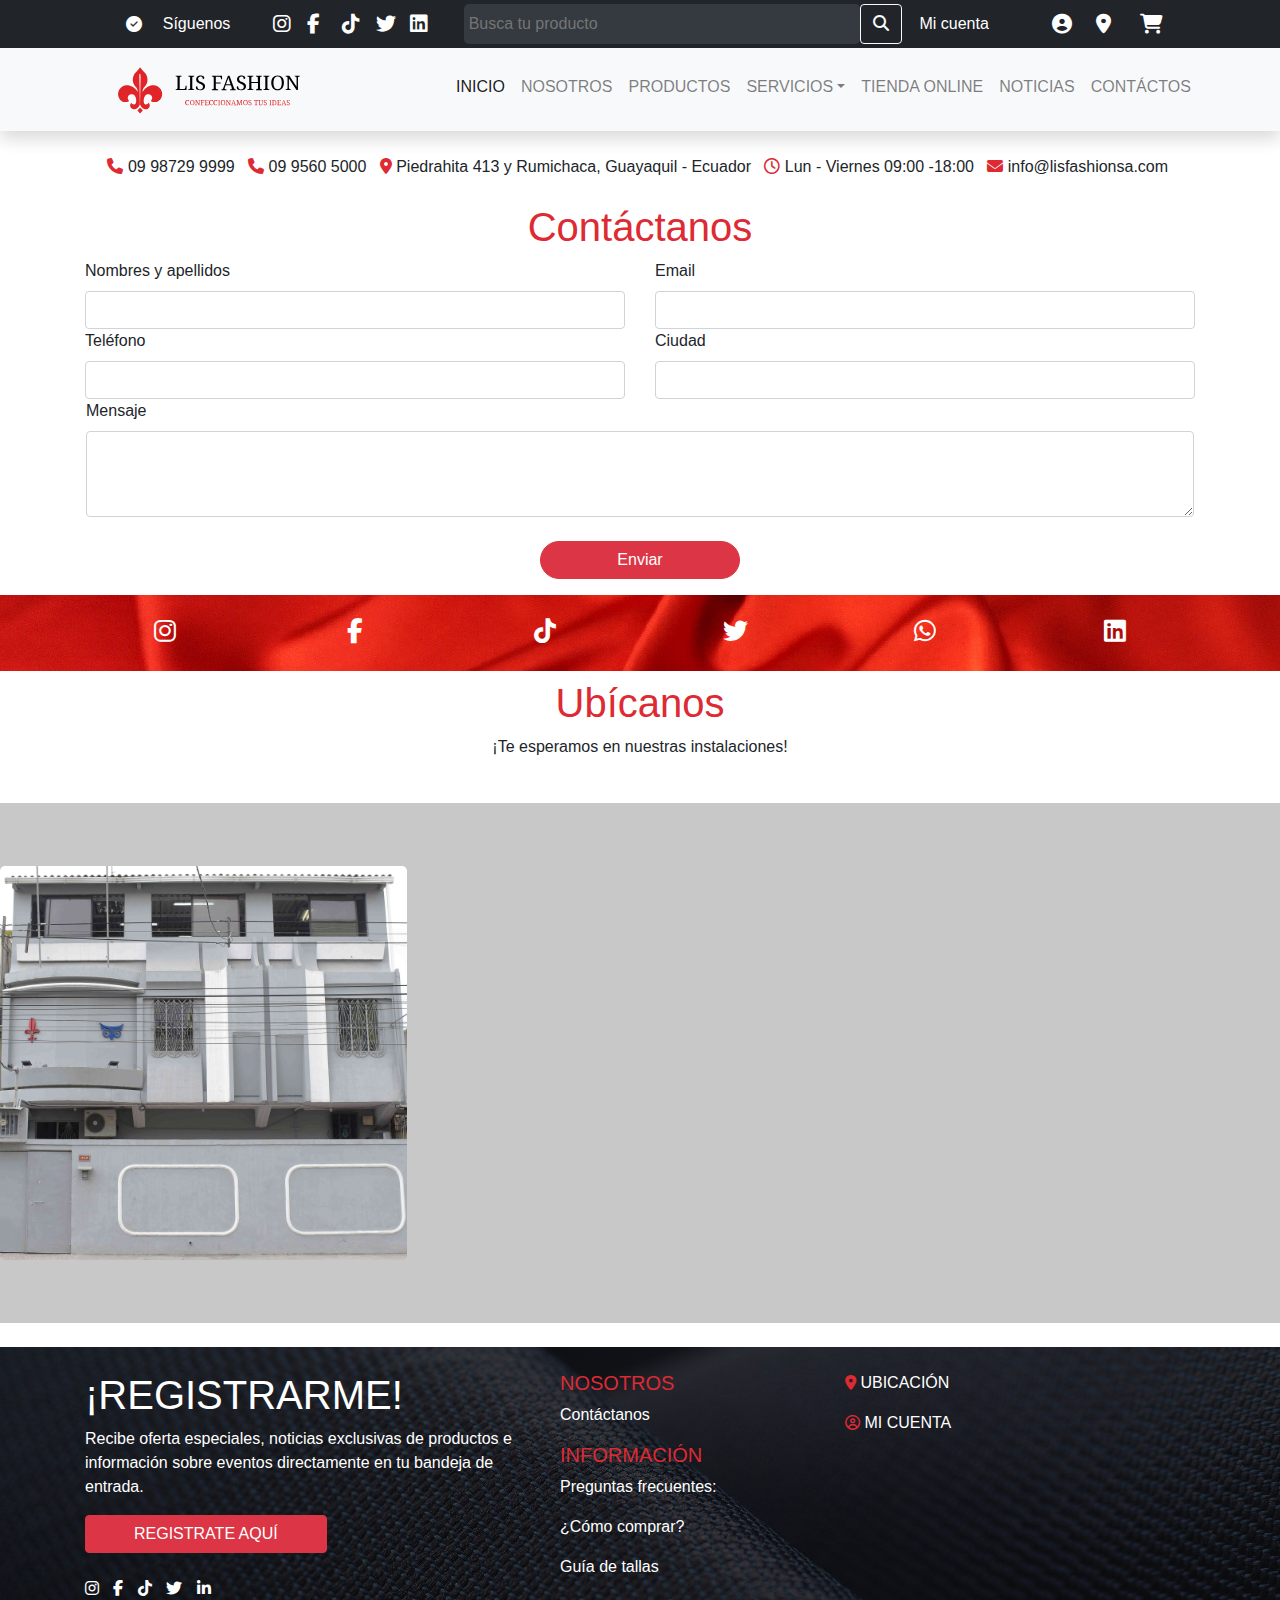
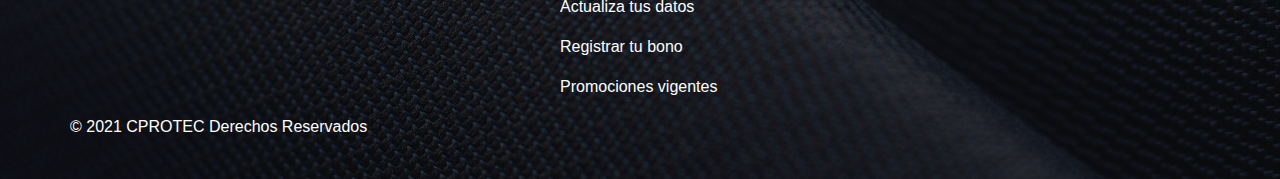
<file: pages/contactanos.html>
<!DOCTYPE html>
<html lang="en" dir="ltr">
<head>
    <meta charset="UTF-8">
    <meta name="viewport" content="width=device-width, initial-scale=1.0, shrink-to-fit=no">
    <title>Contáctanos</title>
    <link rel="stylesheet" href="https://cdn.jsdelivr.net/npm/bootstrap@4.0.0/dist/css/bootstrap.min.css" integrity="sha384-Gn5384xqQ1aoWXA+058RXPxPg6fy4IWvTNh0E263XmFcJlSAwiGgFAW/dAiS6JXm" crossorigin="anonymous">
    <link rel="stylesheet" href="https://cdnjs.cloudflare.com/ajax/libs/font-awesome/6.2.0/css/all.min.css">
    <link rel="stylesheet" href="../css/style.css">
</head>
<body>
    <!--INICIO BARRA SUPERIOR PRINCIPAL- BUSCAR PRODUCTO-->    
    <div class="container-fluid color-dark">
        <div class="sub-contenedor row align-items-center py-1 mx-5 px-5">
            <div class="ocultar-redes col-4 col-md-3 col-lg-4">
                <div class="row align-items-center">
                    <div class="col-lg-4 col-xl-5 ocultar">
                        <div class="row align-items-center">
                            <div class="col-3">
                                <span class="fas fa-check-circle text-white my-2" aria-hidden="true"></span>
                            </div>
                            <div class="col-6">
                                <a href="#" class="logo1 text-white my-2"> <span>Síguenos</span></a>
                            </div>
                        </div>
                    </div>
                    <div class="col">
                        <div class="row justify-content-start align-items-center">
                            <div class="col-2">
                                <a href="https://www.instagram.com/lisfashion.ec" class="fab fa-instagram text-white tamanioRedesHeader my-2 fa-lg"></a>
                            </div>
                            <div class="col-2">
                                <a href="https://www.facebook.com/lisfashionecu" class="fab fa-facebook-f text-white tamanioRedesHeader my-2 fa-lg"></a>
                            </div>
                            <div class="col-2">
                                <a href="https://vm.tiktok.com/ZMR5y5dJs/" class="fab fa-tiktok text-white tamanioRedesHeader my-2 fa-lg"></a>
                            </div>
                            <div class="col-2">
                                <a href="https://twitter.com/lisfashionsaec?s=09" class="fab fa-twitter text-white tamanioRedesHeader my-2 fa-lg"></a>
                            </div>
                            <div class="col-2">
                                <a href="https://www.linkedin.com/in/lis-fashion-2598aa21b/" class="fab fa-linkedin text-white tamanioRedesHeader my-2 fa-lg"></a>
                            </div>
                        </div>
                    </div>
                </div>
            </div>

            <div class="col-5 col-md-7 col-lg-5">
                <div class="row">                
                    <input class="barra-buscar bg-dark text-white" type="text" placeholder="Busca tu producto">
                    <button type="button" class="btn btn-outline-light" title="Buscar">
                        <i class="fas fa-search"></i>
                    </button>                
                </div>
            </div>
            
            <div class="col">                        
                <div class="b row justify-content-around align-items-center">
                    <div class="ocultar-cuenta col-md-6 justify-content-end">
                        <a href="#" class="text-white my-2"> <span class="">Mi cuenta</span></a>
                    </div>
                    <div class="col-4 col-lg-2">
                        <span class="fa fa-user-circle text-white tamanioRedesHeader fa-lg"></span>
                    </div>
                    <div class="col-4 col-lg-2">
                        <a href=""><span class="fav fas fa-map-marker-alt text-white tamanioRedesHeader fa-lg"></span></a>
                    </div>
                    <div class="col-4 col-lg-2">
                        <a href=""><span class="fav fas fa-shopping-cart text-white tamanioRedesHeader fa-lg"></span></a>
                    </div>
                </div>                    
            </div>
        </div>
    </div>    
    <!--FIN BARRA SUPERIOR PRINCIPAL- BUSCAR PRODUCTO-->

    <!--INICIO BARRA SUPERIOR SECUNDARIA BUSCAR PRODUCTO-->
    <div class="barra-secundario">
        <div class="row ">
            <nav class="col-12 navbar navbar-expand-lg navbar-light">
                <div class="container-fluid row">
                    <a class="text-center navbar-brand col-4" href="#">
                        <img src="../resources/icons/lisfashion-nav.svg"  width="200px" class="text-mr">
                    </a>
                    <button class="navbar-toggler" type="button" data-bs-toggle="collapse" data-bs-target="#navbarSupportedContent" aria-controls="navbarSupportedContent" aria-expanded="false" aria-label="Toggle navigation">
                        <span class="navbar-toggler-icon"></span>
                    </button>
                    <div class="div-links text-center collapse navbar-collapse col-8" id="navbarSupportedContent" style="width: 100%;"> 
                        <ul class="navbar-nav ms-auto mb-5 mb-lg-1">
                            <li class="nav-item">
                                <a class="nav-link active DroidSerif-Regular" aria-current="page" href="#">INICIO</a>
                            </li>
                            <li class="nav-item">
                                <a class="nav-link DroidSerif-Regular" href="#">NOSOTROS</a>
                            </li>
                            <li class="nav-item">
                                <a class="nav-link DroidSerif-Regular" href="#">PRODUCTOS</a>
                            </li>
                            <li class="nav-item dropdown"> 
                                <a class="nav-link dropdown-toggle DroidSerif-Regular" href="#" id="navbarDropdown" role="button" data-bs-toggle="dropdown" aria-expanded="false">SERVICIOS</a>
                                <ul class="dropdown-menu" aria-labelledby="navbarDropdown">
                                    <li>
                                        <a class="dropdown-item DroidSerif-Italic hoveSubmenu" href="#">
                                            Línea de Confección
                                        </a>
                                    </li>
                                    <li>
                                        <a class="dropdown-item DroidSerif-Italic hoveSubmenu" href="#">
                                            Etiquetado
                                        </a>
                                    </li>
                                </ul>
                            </li>
                            <li class="nav-item">
                                <a class="nav-link DroidSerif-Regular" href="#">TIENDA ONLINE</a>
                            </li>
                            <li class="nav-item">
                                <a class="nav-link DroidSerif-Regular" href="#">NOTICIAS</a>
                            </li>
                            <li class="nav-item">
                                <a class="nav-link DroidSerif-Regular" href="#">CONTÁCTOS</a>
                            </li>
                        </ul>
                    </div>
                </div>
            </nav>
        </div>
    </div>
    <!--FIN BARRA SUPERIOR SECUNDARIA BUSCAR PRODUCTO-->

    <!--INICIO INFORMACION DE LA EMPRESA-->
    <div class="container my-4">
        <p class="text-center DroidSerif-Italic">
            <i aria-hidden="true" class="fas fa-phone" style="color: var(--color-secundario);"></i>&nbsp09 98729 9999&nbsp&nbsp
            <i aria-hidden="true" class="fas fa-phone" style="color: var(--color-secundario);"></i>&nbsp09 9560 5000&nbsp&nbsp
            <i aria-hidden="true" class="fas fa-map-marker-alt" style="color: var(--color-secundario);"></i>&nbspPiedrahita 413 y Rumichaca, Guayaquil - Ecuador&nbsp&nbsp
            <i aria-hidden="true" class="far fa-clock" style="color: var(--color-secundario);"></i>&nbspLun - Viernes 09:00 -18:00&nbsp&nbsp
            <i aria-hidden="true" class="fas fa-envelope" style="color: var(--color-secundario);"></i>&nbspinfo@lisfashionsa.com&nbsp
        </p>
    </div>
    <!--FIN INFORMACION DE LA EMPRESA-->

    <!--INICIO FORMULARIO DE CONTACTO-->
    <div id="formulario" class="container">
        <h1 class="text-center my-2" style="color: var(--color-secundario);">Contáctanos</h1>
        <div class="container mb-2">
            <div class="row justify-content-center">
                <form class="contact" action="" method="" style="width: 100%">
                    <div class="row">
                        <div class="col-6">
                            <label class="form-label">Nombres y apellidos</label>
                            <input type="text" class="form-control" name="nombres" id="nombreApellido">
                        </div>
                        <div class="col-6">
                            <label class="form-label">Email</label>
                            <input type="email" class="form-control" name="email" id="email">
                        </div>
                    </div>
                    <div class="row">
                        <div class="col-6">
                            <label for="exampleFormControlInput1" class="form-label">Teléfono</label>
                            <input type="text" class="form-control" name="telefono"  id="telefono">
                        </div>
                        <div class="col-6">
                            <label for="exampleFormControlInput1" class="form-label">Ciudad</label>
                            <input type="text" class="form-control" name="ciudad" id="ciudad">
                        </div>
                    </div>
                    <div class="row">
                        <div class="pl-3 mb-3 pr-3" style="width: 100%">
                            <label for="exampleFormControlTextarea1" class="form-label">Mensaje</label>
                            <textarea class="form-control" name="mensaje"  id="exampleFormControlTextarea1" rows="3"></textarea>
                        </div>
                    </div>
                    <div class="row justify-content-center">
                        <input type="submit" name="enviar" class="btn btn-danger my-2" value="Enviar" style="border-radius: 25px; width: 200px;">
                    </div>
                </form>                
            </div>
        </div>
    </div>
    <!--FIN FORMULARIO DE CONTACTO-->

    <!--INICIO BARRA REDES SOCIALES-->
    <div class="py-4 barra-rs">
        <div class="container">
            <div class="row">
                <div class="col-2" style="text-align: center;">
                    <a href="https://www.instagram.com/lisfashion.ec/" class="fab fa-instagram text-white text-center" style="font-size: 25px;"></a>
                </div>
                <div class="col-2" style="text-align: center;">
                    <a href="https://www.facebook.com/lisfashionecu" class="fab fa-facebook-f text-white text-center" style="font-size: 25px;"></a>
                </div>
                <div class="col-2" style="text-align: center;">
                    <a href="https://vm.tiktok.com/ZMR5y5dJs/" class="fab fa-tiktok text-white text-center" style="font-size: 25px;"></a>
                </div>
                <div class="col-2" style="text-align: center;">
                    <a href="https://twitter.com/lisfashionsaec?s=09" class="fab fa-twitter text-white text-center" style="font-size: 25px;"></a>
                </div>
                <div class="col-2" style="text-align: center;">
                    <a href="https://api.whatsapp.com/send/?phone=59399560500" class="fab fa-whatsapp text-white text-center" style="font-size: 25px;"></a>
                </div>
                <div class="col-2" style="text-align: center;">
                    <a href="https://www.linkedin.com/in/lis-fashion-2598aa21b/" class="fab fa-linkedin text-white text-center" style="font-size: 25px;"></a>
                </div>
            </div>
        </div>
    </div>
    <!--FIN BARRA REDES SOCIALES-->

    <div class="container text-center pb-1">        
        <h1 class="my-2" style="color: var(--color-secundario);">Ubícanos</h1>
        <p>¡Te esperamos en nuestras instalaciones!</p>        
    </div>
    
    <section class="my-4 py-4" style="background-color: #c9c8c8;">
        <div class="container-md">
            <div class="row justify-content-around align-items-center">
                <div class="col col-lg-4">
                    <img src="../resources/images/Edificio.jpg" class="img-fluid" style="border:0; border-radius: 5px;">
                </div>
                <div class="col">
                    <iframe
                        class="iframe-mapa"
                        src="https://www.google.com/maps/embed?pb=!1m14!1m8!1m3!1d996.72948032635!2d-79.885726!3d-2.184823!3m2!1i1024!2i768!4f13.1!3m3!1m2!1s0x902d6dd7570890cf%3A0x5426b68f3f216304!2sRumichaca%20%26%20Vicente%20de%20Piedrahita%2C%20Guayaquil%20090312!5e0!3m2!1ses-419!2sec!4v1621826749657!5m2!1ses-419!2sec"
                        height="465" 
                        allowfullscreen=""
                        loading="lazy">
                    </iframe>
                </div>
            </div>
        </div>
    </section>
    
    <div class="fondo-pie-pagina py-4">
        <div class="container">
            <div class="row">
                <div class="col-md-5">
                    <h1 class="DroidSerif-Bold text-white">¡REGISTRARME!</h1>
                    <P class="text-white DroidSerif-Regular">
                        Recibe oferta especiales, noticias exclusivas de productos e información sobre eventos
                        directamente en tu
                        bandeja de entrada.
                    </P>
                    <input type="submit" value="REGISTRATE AQUÍ" class="btn btn-danger px-5"
                        style="color:var(--color-secundario); color: white;">
                    <div class="redesSociales my-4">
                        <a href="https://www.instagram.com/lisfashion.ec/" class="fab fa-instagram text-white"></a>
                        <a href="https://www.facebook.com/lisfashionecu" class="fab fa-facebook-f text-white" style="margin-left: 10px;"></a>
                        <a href="https://vm.tiktok.com/ZMR5y5dJs/" class="fab fa-tiktok text-white" style="margin-left: 10px;"></a>
                        <a href="https://twitter.com/lisfashionsaec?s=09" class="fab fa-twitter text-white" style="margin-left: 10px;"></a>
                        <a href="https://www.linkedin.com/in/lis-fashion-2598aa21b/" class="fab fa-linkedin-in text-white" style="margin-left: 10px;"></a>
                    </div>
                </div>
                <div class="col-md-3">
                    <h5 class="fw-bold" style="color:var(--color-secundario);">NOSOTROS</h5>
                    <P class="text-white DroidSerif-Regular">Contáctanos</P>
                    <h5 class="fw-bold" style="color:var(--color-secundario);">INFORMACIÓN</h5>
                    <P class="text-white DroidSerif-Regular">Preguntas frecuentes:</P>
                    <P class="text-white DroidSerif-Regular">¿Cómo comprar?</P>
                    <P class="text-white DroidSerif-Regular">Guía de tallas</P>
                    <P class="text-white DroidSerif-Regular">Actualiza tus datos</P>
                    <P class="text-white DroidSerif-Regular">Registrar tu bono</P>
                    <P class="text-white DroidSerif-Regular">Promociones vigentes</P>
                </div>
                <div class="col-md-3">
                    <P class="text-white DroidSerif-Regular"><span class="fas fa-map-marker-alt" Style="color:var(--color-secundario); font-size: 15px;"></span> UBICACIÓN</P>                        
                    <P class="text-white DroidSerif-Regular"><span class="far fa-user-circle" style="color:var(--color-secundario); font-size: 15px;"></span> MI CUENTA</P>
                </div>
            </div>
            <div class="row">
                <p class="text-end text-white DroidSerif-Regular">© 2021 CPROTEC Derechos Reservados</p>
            </div>
        </div>
    </div>
    <script src="https://cdn.jsdelivr.net/npm/bootstrap@5.0.1/dist/js/bootstrap.bundle.min.js"
    integrity="sha384-gtEjrD/SeCtmISkJkNUaaKMoLD0//ElJ19smozuHV6z3Iehds+3Ulb9Bn9Plx0x4"
    crossorigin="anonymous"></script>
</body>
</html>
</file>
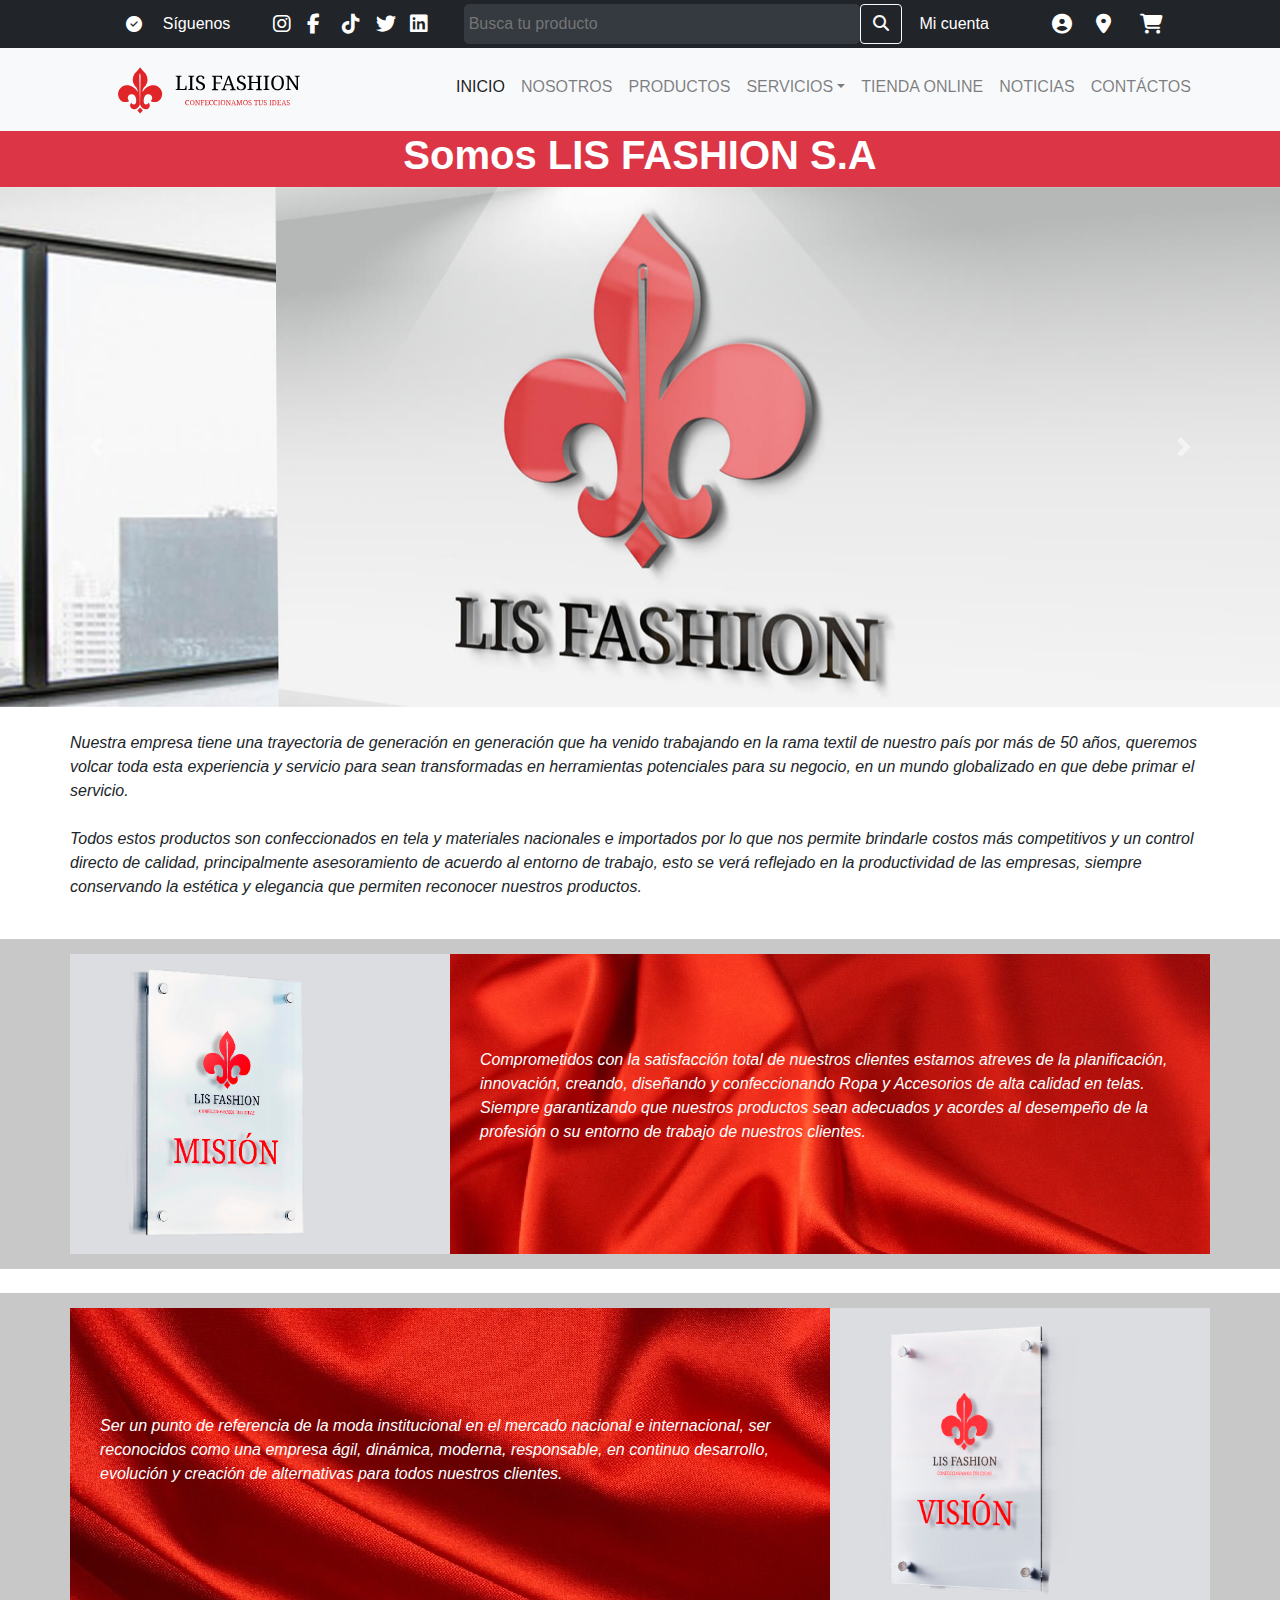
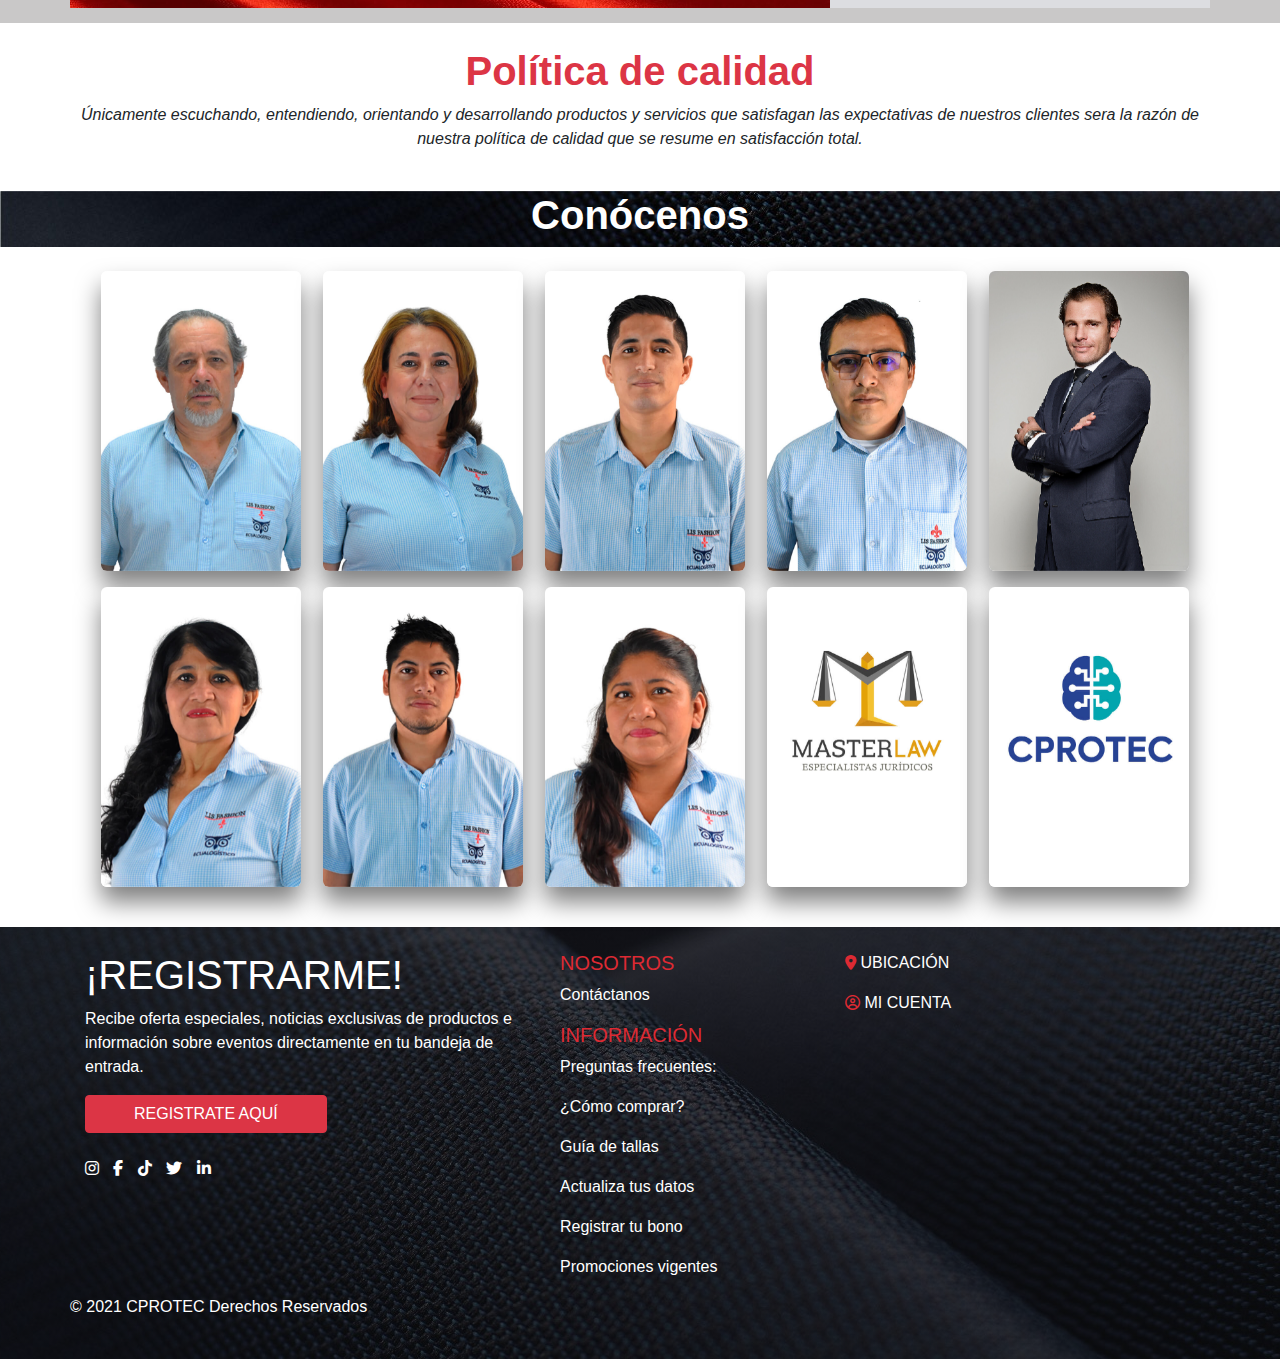
<file: pages/nosotros.html>
<!DOCTYPE html>
<html lang="en" dir="ltr">
<head>
    <meta charset="UTF-8">
    <meta name="viewport" content="width=device-width, initial-scale=1.0, shrink-to-fit=no">
    <title>Nosotros</title>
    <link rel="stylesheet" href="https://cdn.jsdelivr.net/npm/bootstrap@4.0.0/dist/css/bootstrap.min.css" integrity="sha384-Gn5384xqQ1aoWXA+058RXPxPg6fy4IWvTNh0E263XmFcJlSAwiGgFAW/dAiS6JXm" crossorigin="anonymous">
    <link rel="stylesheet" href="https://cdnjs.cloudflare.com/ajax/libs/font-awesome/6.2.0/css/all.min.css">
    <link rel="stylesheet" href="../css/style.css">
</head>
<body>

    <!--INICIO BARRA SUPERIOR PRINCIPAL- BUSCAR PRODUCTO-->    
    <div class="container-fluid color-dark">
        <div class="sub-contenedor row align-items-center py-1 mx-5 px-5">
            <div class="ocultar-redes col-4 col-md-3 col-lg-4">
                <div class="row align-items-center">
                    <div class="col-lg-4 col-xl-5 ocultar">
                        <div class="row align-items-center">
                            <div class="col-3">
                                <span class="fas fa-check-circle text-white my-2" aria-hidden="true"></span>
                            </div>
                            <div class="col-6">
                                <a href="#" class="logo1 text-white my-2"> <span>Síguenos</span></a>
                            </div>
                        </div>
                    </div>
                    <div class="col">
                        <div class="row justify-content-start align-items-center">
                            <div class="col-2">
                                <a href="https://www.instagram.com/lisfashion.ec" class="fab fa-instagram text-white tamanioRedesHeader my-2 fa-lg"></a>
                            </div>
                            <div class="col-2">
                                <a href="https://www.facebook.com/lisfashionecu" class="fab fa-facebook-f text-white tamanioRedesHeader my-2 fa-lg"></a>
                            </div>
                            <div class="col-2">
                                <a href="https://vm.tiktok.com/ZMR5y5dJs/" class="fab fa-tiktok text-white tamanioRedesHeader my-2 fa-lg"></a>
                            </div>
                            <div class="col-2">
                                <a href="https://twitter.com/lisfashionsaec?s=09" class="fab fa-twitter text-white tamanioRedesHeader my-2 fa-lg"></a>
                            </div>
                            <div class="col-2">
                                <a href="https://www.linkedin.com/in/lis-fashion-2598aa21b/" class="fab fa-linkedin text-white tamanioRedesHeader my-2 fa-lg"></a>
                            </div>
                        </div>
                    </div>
                </div>
            </div>

            <div class="col-5 col-md-7 col-lg-5">
                <div class="row">                
                    <input class="barra-buscar bg-dark text-white" type="text" placeholder="Busca tu producto">
                    <button type="button" class="btn btn-outline-light" title="Buscar">
                        <i class="fas fa-search"></i>
                    </button>                
                </div>
            </div>
            
            <div class="col">                        
                <div class="b row justify-content-around align-items-center">
                    <div class="ocultar-cuenta col-md-6 justify-content-end">
                        <a href="#" class="text-white my-2"> <span class="">Mi cuenta</span></a>
                    </div>
                    <div class="col-4 col-lg-2">
                        <span class="fa fa-user-circle text-white tamanioRedesHeader fa-lg"></span>
                    </div>
                    <div class="col-4 col-lg-2">
                        <a href=""><span class="fav fas fa-map-marker-alt text-white tamanioRedesHeader fa-lg"></span></a>
                    </div>
                    <div class="col-4 col-lg-2">
                        <a href=""><span class="fav fas fa-shopping-cart text-white tamanioRedesHeader fa-lg"></span></a>
                    </div>
                </div>                    
            </div>
        </div>
    </div>    
    <!--FIN BARRA SUPERIOR PRINCIPAL- BUSCAR PRODUCTO-->

    <!--INICIO BARRA SUPERIOR SECUNDARIA BUSCAR PRODUCTO-->
    <div class="barra-secundario">
        <div class="row ">
            <nav class="col-12 navbar navbar-expand-lg navbar-light">
                <div class="container-fluid row">
                    <a class="text-center navbar-brand col-4" href="#">
                        <img src="../resources/icons/lisfashion-nav.svg"  width="200px" class="text-mr">
                    </a>
                    <button class="navbar-toggler" type="button" data-bs-toggle="collapse" data-bs-target="#navbarSupportedContent" aria-controls="navbarSupportedContent" aria-expanded="false" aria-label="Toggle navigation">
                        <span class="navbar-toggler-icon"></span>
                    </button>
                    <div class="div-links text-center collapse navbar-collapse col-8" id="navbarSupportedContent" style="width: 100%;"> 
                        <ul class="navbar-nav ms-auto mb-5 mb-lg-1">
                            <li class="nav-item">
                                <a class="nav-link active DroidSerif-Regular" aria-current="page" href="#">INICIO</a>
                            </li>
                            <li class="nav-item">
                                <a class="nav-link DroidSerif-Regular" href="#">NOSOTROS</a>
                            </li>
                            <li class="nav-item">
                                <a class="nav-link DroidSerif-Regular" href="#">PRODUCTOS</a>
                            </li>
                            <li class="nav-item dropdown"> 
                                <a class="nav-link dropdown-toggle DroidSerif-Regular" href="#" id="navbarDropdown" role="button" data-bs-toggle="dropdown" aria-expanded="false">SERVICIOS</a>
                                <ul class="dropdown-menu" aria-labelledby="navbarDropdown">
                                    <li>
                                        <a class="dropdown-item font-italic hoveSubmenu" href="#">
                                            Línea de Confección
                                        </a>
                                    </li>
                                    <li>
                                        <a class="dropdown-item font-italic hoveSubmenu" href="#">
                                            Etiquetado
                                        </a>
                                    </li>
                                </ul>
                            </li>
                            <li class="nav-item">
                                <a class="nav-link DroidSerif-Regular" href="#">TIENDA ONLINE</a>
                            </li>
                            <li class="nav-item">
                                <a class="nav-link DroidSerif-Regular" href="#">NOTICIAS</a>
                            </li>
                            <li class="nav-item">
                                <a class="nav-link DroidSerif-Regular" href="#">CONTÁCTOS</a>
                            </li>
                        </ul>
                    </div>
                </div>
            </nav>
        </div>
    </div>
    <!--FIN BARRA SUPERIOR SECUNDARIA BUSCAR PRODUCTO-->

    <!--INICIO SOMOS LIS FASION-->
    <div class="bg-danger">
        <div class="container">
            <div class="row">
                <h1 class="col text-white text-center font-weight-bold">Somos LIS FASHION S.A</h1>        
            </div>
        </div>
    </div>
    <!--FIN SOMOS LIS FASION-->

    <!--INICIO CARRUSEL DE IMÁGENES-->
    <div id="carouselExampleSlidesOnly" class="carousel slide" data-bs-ride="carousel">
        <div class="carousel-inner">
            <div class="carousel-item active">
                <img class="d-block w-100" src="../resources/images/nosotros/Nosotros 1.jpg" alt="First slide" loading="lazy">
            </div>
            <div class="carousel-item">
                <img class="d-block w-100" src="../resources/images/nosotros/Nosotros 2.jpg" alt="Second slide" loading="lazy">
            </div>
            <div class="carousel-item">
                <img class="d-block w-100" src="../resources/images/nosotros/Nosotros 3.jpg" alt="Third slide" loading="lazy">
            </div>
        </div>
        <a class="carousel-control-prev" type="button" data-bs-target="#carouselExampleSlidesOnly"
            data-bs-slide="prev">
            <span class="carousel-control-prev-icon" aria-hidden="true"></span>
            <span class="sr-only">Previous</span>
        </a>
        <a class="carousel-control-next" type="button" data-bs-target="#carouselExampleSlidesOnly"
            data-bs-slide="next">
            <span class="carousel-control-next-icon" aria-hidden="true"></span>
            <span class="sr-only">Next</span>
        </a>
    </div>
    <!--FIN CARRUSEL DE IMÁGENES-->

    <!--INICIO TEXTO INFORMATIVO-->
    <div class="container my-4">
        <div class="row">
            <p class="font-italic font-weight-normal">
                Nuestra empresa tiene una trayectoria de generación en generación que ha venido trabajando en la rama
                textil de nuestro país por más de 50 años, queremos volcar toda esta experiencia y servicio para sean
                transformadas en herramientas potenciales para su negocio, en un mundo globalizado en que debe primar el
                servicio.
                <br><br>
                Todos estos productos son confeccionados en tela y materiales nacionales e importados por lo que nos
                permite brindarle costos más competitivos y un control directo de calidad, principalmente asesoramiento
                de acuerdo al entorno de trabajo, esto se verá reflejado en la productividad de las empresas, siempre
                conservando la estética y elegancia que permiten reconocer nuestros productos.
            </p>
        </div>
    </div>
    <!--FIN TEXTO INFORMATIVO-->
    
    <!--INICIO MISIÓN-->
    <div class="my-4" style="background-color: #c9c8c8; padding: 15px;">
        <div class="container">
            <div class="row">
                <div class="col-md-4" style="background-color: #dcdde1; ">
                    <img src="../resources/images/nosotros/Nosotros-04.png" height="300px" loading="lazy">
                </div>
                <div class="col-md-8 py-4 d-flex align-items-center" style="background-image: url(../resources/images/nosotros/Img-07.jpg);">
                    <p class="text-white font-italic container ">
                        Comprometidos con la satisfacción total de nuestros clientes estamos atreves de la
                        planificación,
                        innovación, creando, diseñando y confeccionando Ropa y Accesorios de alta calidad en telas.
                        Siempre
                        garantizando que nuestros productos sean adecuados y acordes al desempeño de la profesión o su
                        entorno de trabajo de nuestros clientes.
                    </p>
                </div>
            </div>
        </div>
    </div>
    <!--FIN MISIÓN-->

    <!--INICIO VISIÓN-->
    <div class="my-4" style="background-color: #c9c8c8; padding: 15px;">
        <div class="container ">
            <div class="row">
                <div class="col-md-8 py-4 d-flex align-items-center" style="background-image: url('../resources/images/nosotros/Img-08.jpg');">
                    <p class="text-white font-italic container">
                        Ser un punto de referencia de la moda institucional en el mercado nacional e internacional, ser
                        reconocidos como una empresa ágil, dinámica, moderna, responsable, en continuo desarrollo,
                        evolución
                        y creación de alternativas para todos nuestros clientes.
                    </p>
                </div>
                <div class="col-md-4" style="background-color: #dcdde1; ">
                    <!-- Img-09.jpg -->
                    <img src="../resources/images/nosotros/Nosotros-05.png" height="300px" loading="lazy">
                </div>
            </div>
        </div>
    </div>
    <!--FIN VISIÓN-->

    <!--INICIO POLÍTICA DE CALIDAD-->
    <div class="container">
        <div class="row">
            <h1 class="font-weight-bold text-danger text-center col">Política de calidad</h1>
        </div>
        <div class="row text-center">
            <p class="font-italic">Únicamente escuchando, entendiendo, orientando y desarrollando productos y
                servicios que satisfagan las
                expectativas de nuestros clientes sera la razón de nuestra política de calidad que se resume en
                satisfacción total.</p>
        </div>
    </div>
    <!--FIN POLÍTICA DE CALIDAD-->

    <!--INICIO CONÓCENOS-->
    <div class="my-4" style="background-image: url(../resources/images/nosotros/Img-10.jpg);">
        <div class="container">
            <div class="row">
                <h1 class="text-white text-center font-weight-bold col">Conócenos</h1>
            </div>
        </div>
    </div>

    <div class="galeria container my-4">
        <div class="row gal1">
            <div class="col-lg-2 mx-3 contenedor centrador">

                <figure class="imagenCentrada">
                    <img src="../resources/images/nosotros/Persona 1.jpg" class="w-100" loading="lazy">
                    <div class="capa">
                        <h3 class="font-weight-bold font-italic">Alberto Adum</h3>
                        <p class="container font-italic">Gerente de Ventas Marketing y Publicidad</p>
                    </div>
                </figure>

            </div>

            <div class="col-lg-2 mx-3 contenedor">

                <figure class="imagenCentrada">
                    <img src="../resources/images/nosotros/Persona 2.jpg" class="w-100" loading="lazy">
                    <div class="capa">
                        <h3 class="font-weight-bold font-italic">Silvia Moreno</h3>
                        <p class="container font-italic">Gerente de Producción Textil</p>
                    </div>
                </figure>
            </div>

            <div class="col-lg-2 mx-3 contenedor">

                <figure class="imagenCentrada">
                    <img src="../resources/images/nosotros/Persona 3.jpg" class="w-100" loading="lazy">
                    <div class="capa">
                        <h3 class="font-weight-bold font-italic">Jefferson Lascano</h3>
                        <p class="container font-italic">Gerente de Logística y Producción Aduana</p>
                    </div>
                </figure>
            </div>

            <div class="col-lg-2 mx-3 contenedor">

                <figure class="imagenCentrada">
                    <img src="../resources/images/nosotros/Persona 4.jpg" class="w-100" loading="lazy">
                    <div class="capa">
                        <h3 class="font-weight-bold font-italic">Jaime Sánchez</h3>
                        <p class="container font-italic">Gerente Administrativo</p>
                    </div>
                </figure>
            </div>

            <div class="col-lg-2 mx-3 contenedor">

                <figure class="imagenCentrada">
                    <img src="../resources/images/nosotros/Nosotros-07.jpg" class="w-100" loading="lazy">
                    <div class="capa">
                        <h3 class="font-weight-bold font-italic">Klever Tierra</h3>
                        <p class="container font-italic">Contabilidad y Sistemas</p>
                    </div>
                </figure>
            </div>

        </div>

        <div class="row gal2">
            <div class="c1 col-lg-2 mx-3 contenedor centrador">

                <figure class="imagenCentrada">
                    <img src="../resources/images/nosotros/Persona 6.jpg" class="w-100" loading="lazy">
                    <div class="capa">
                        <h3 class="font-weight-bold font-italic">Nancy Herrera</h3>
                        <p class="container font-italic">Jefa de Taller</p>
                    </div>
                </figure>

            </div>

            <div class="c2 col-lg-2 mx-3 contenedor">

                <figure class="imagenCentrada">
                    <img src="../resources/images/nosotros/Persona 7.jpg" class="w-100" loading="lazy">
                    <div class="capa">
                        <h3 class="font-weight-bold font-italic">Yixon Diaz</h3>
                        <p class="container font-italic">Jefe de Bordado,Sublimado</p>
                    </div>
                </figure>
            </div>

            <div class="c3 col-lg-2 mx-3 contenedor">

                <figure class="imagenCentrada">
                    <img src="../resources/images/nosotros/Persona 8.jpg" class="w-100" loading="lazy">
                    <div class="capa">
                        <h3 class="font-weight-bold font-italic">Olga Guzman</h3>
                        <p class="container font-italic">Jefe Personal y Producción</p>
                    </div>
                </figure>
            </div>

            <div class="col-lg-2 mx-3 contenedor">
                <figure class="imagenCentrada">
                    <div class="button-container">
                        <img src="../resources/images/nosotros/Persona 9.jpg" class="w-100" loading="lazy" alt="film title">
                        <div class="alinear-vertical">
                            <a href="https://masterlaw.ec/" class="btn_nosotros btn-warning text-white"
                                alt="Buy masterlaw" target="_blank">www.masterlaw.ec</a>
                        </div>
                    </div>
                </figure>
            </div>

            <div class="col-lg-2 mx-3 contenedor">
                <figure class="imagenCentrada">
                    <div class="button-container">
                        <img src="../resources/images/nosotros/Persona 10.jpg" class="w-100" loading="lazy" alt="film title">
                        <div class="alinear-vertical">
                            <a href="https://www.cprotec.net/" class="btn_nosotros btn-info text-white "
                                alt="Buy ceprotec" target="_blank">www.ceprotec.net</a>
                        </div>
                    </div>
                </figure>
            </div>

        </div>
    </div>
    <!--FIN CONÓCENOS-->

    <!--INICIO FOOTER-->
    <div class="fondo-pie-pagina py-4">
        <div class="container">
            <div class="row">
                <div class="col-md-5">
                    <h1 class="DroidSerif-Bold text-white">¡REGISTRARME!</h1>
                    <P class="text-white DroidSerif-Regular">
                        Recibe oferta especiales, noticias exclusivas de productos e información sobre eventos
                        directamente en tu
                        bandeja de entrada.
                    </P>
                    <input type="submit" value="REGISTRATE AQUÍ" class="btn btn-danger px-5"
                        style="color:var(--color-secundario); color: white;">
                    <div class="redesSociales my-4">
                        <a href="https://www.instagram.com/lisfashion.ec/" class="fab fa-instagram text-white"></a>
                        <a href="https://www.facebook.com/lisfashionecu" class="fab fa-facebook-f text-white" style="margin-left: 10px;"></a>
                        <a href="https://vm.tiktok.com/ZMR5y5dJs/" class="fab fa-tiktok text-white" style="margin-left: 10px;"></a>
                        <a href="https://twitter.com/lisfashionsaec?s=09" class="fab fa-twitter text-white" style="margin-left: 10px;"></a>
                        <a href="https://www.linkedin.com/in/lis-fashion-2598aa21b/" class="fab fa-linkedin-in text-white" style="margin-left: 10px;"></a>
                    </div>
                </div>
                <div class="col-md-3">
                    <h5 class="fw-bold" style="color:var(--color-secundario);">NOSOTROS</h5>
                    <P class="text-white DroidSerif-Regular">Contáctanos</P>
                    <h5 class="fw-bold" style="color:var(--color-secundario);">INFORMACIÓN</h5>
                    <P class="text-white DroidSerif-Regular">Preguntas frecuentes:</P>
                    <P class="text-white DroidSerif-Regular">¿Cómo comprar?</P>
                    <P class="text-white DroidSerif-Regular">Guía de tallas</P>
                    <P class="text-white DroidSerif-Regular">Actualiza tus datos</P>
                    <P class="text-white DroidSerif-Regular">Registrar tu bono</P>
                    <P class="text-white DroidSerif-Regular">Promociones vigentes</P>
                </div>
                <div class="col-md-3">
                    <P class="text-white DroidSerif-Regular"><span class="fas fa-map-marker-alt" Style="color:var(--color-secundario); font-size: 15px;"></span> UBICACIÓN</P>                        
                    <P class="text-white DroidSerif-Regular"><span class="far fa-user-circle" style="color:var(--color-secundario); font-size: 15px;"></span> MI CUENTA</P>
                </div>
            </div>
            <div class="row">
                <p class="text-end text-white DroidSerif-Regular">© 2021 CPROTEC Derechos Reservados</p>
            </div>
        </div>
    </div>
    <!--FIN FOOTER-->
    <script src="https://cdn.jsdelivr.net/npm/bootstrap@5.0.2/dist/js/bootstrap.bundle.min.js" integrity="sha384-MrcW6ZMFYlzcLA8Nl+NtUVF0sA7MsXsP1UyJoMp4YLEuNSfAP+JcXn/tWtIaxVXM" crossorigin="anonymous"></script>
</body>
</html>
</file>
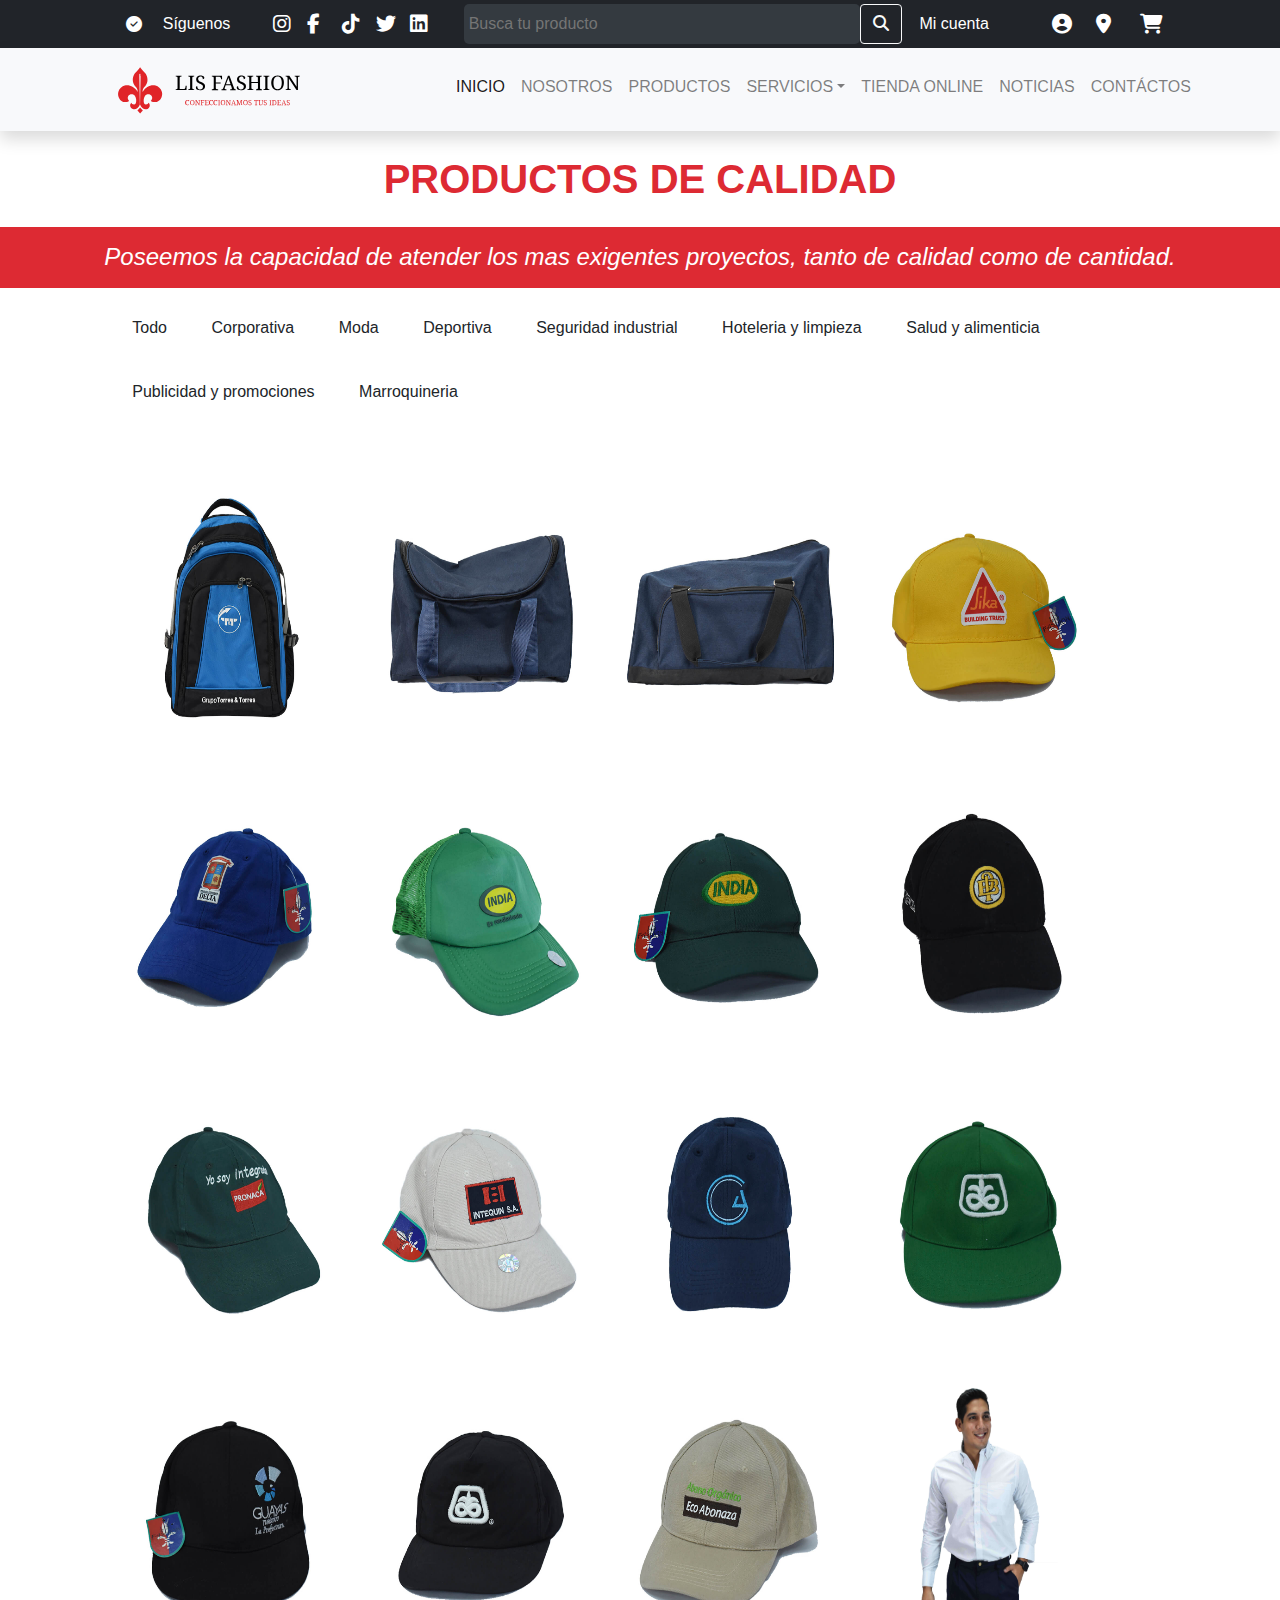
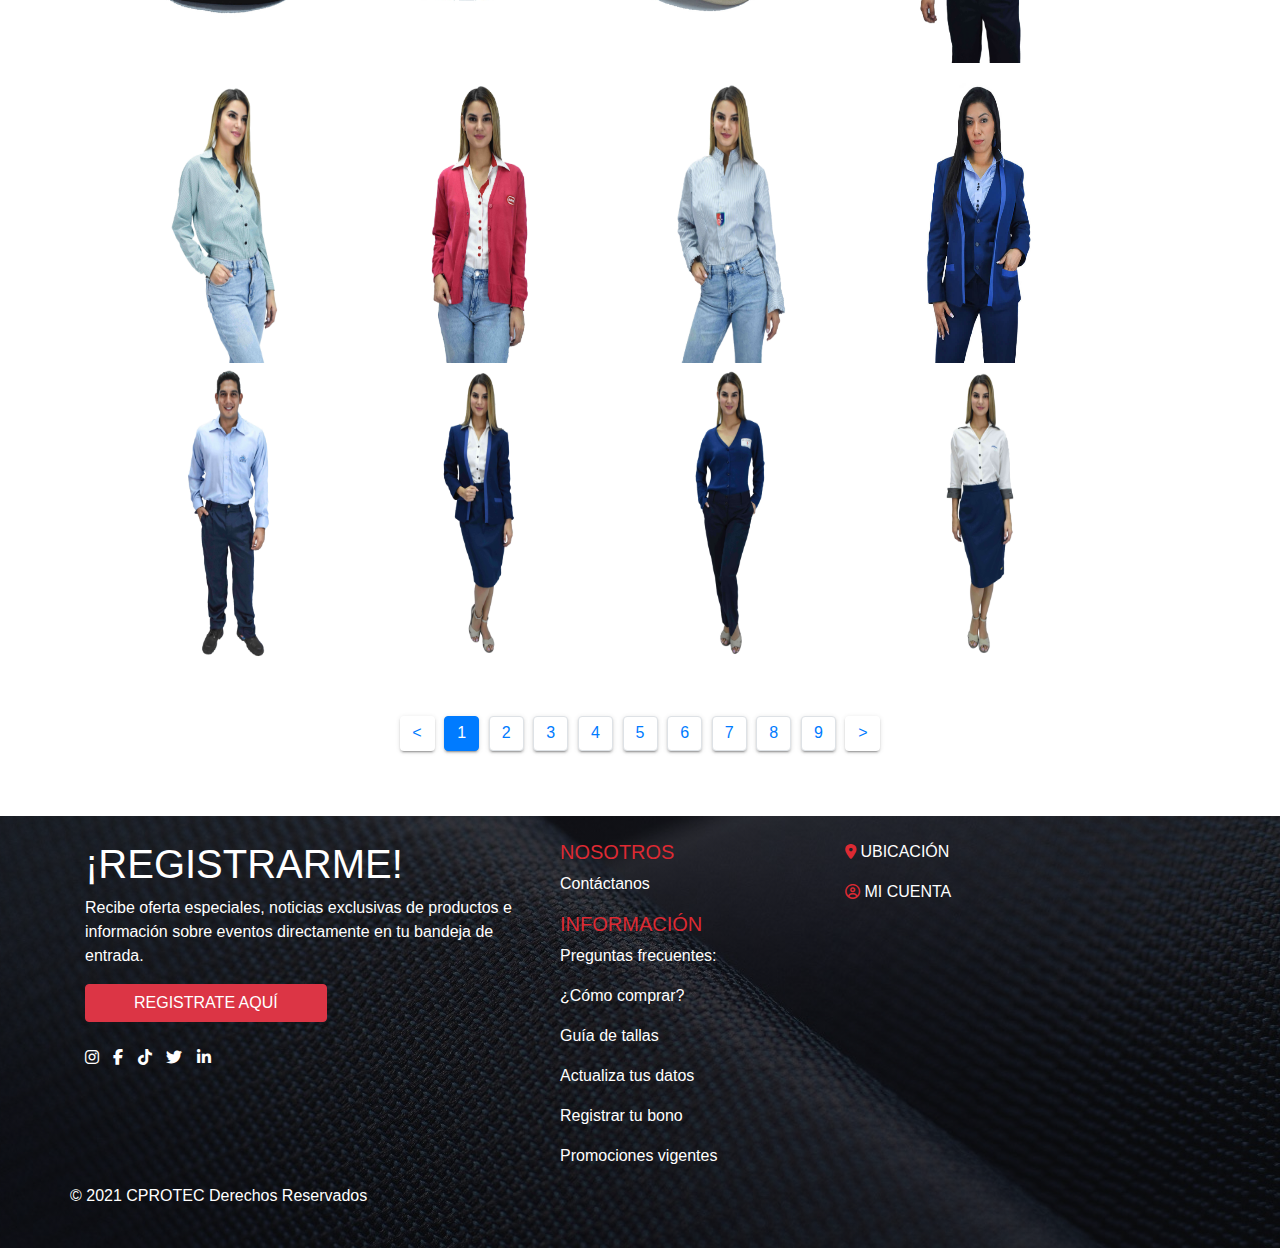
<file: pages/productos.html>
<!DOCTYPE html>
<html lang="en" dir="ltr">
<head>
    <meta charset="UTF-8">
    <meta name="viewport" content="width=device-width, initial-scale=1.0, shrink-to-fit=no">
    <title>Poductos</title>
    <link rel="stylesheet" href="https://cdn.jsdelivr.net/npm/bootstrap@4.0.0/dist/css/bootstrap.min.css" integrity="sha384-Gn5384xqQ1aoWXA+058RXPxPg6fy4IWvTNh0E263XmFcJlSAwiGgFAW/dAiS6JXm" crossorigin="anonymous">
    <link rel="stylesheet" href="https://cdnjs.cloudflare.com/ajax/libs/font-awesome/6.2.0/css/all.min.css">
    <link rel="stylesheet" href="../css/style.css">
    <link rel="stylesheet" href="../css/productos.css">
</head>
<body>
    <!--INICIO BARRA SUPERIOR PRINCIPAL- BUSCAR PRODUCTO-->    
    <div class="container-fluid color-dark">
        <div class="sub-contenedor row align-items-center py-1 mx-5 px-5">
            <div class="ocultar-redes col-4 col-md-3 col-lg-4">
                <div class="row align-items-center">
                    <div class="col-lg-4 col-xl-5 ocultar">
                        <div class="row align-items-center">
                            <div class="col-3">
                                <span class="fas fa-check-circle text-white my-2" aria-hidden="true"></span>
                            </div>
                            <div class="col-6">
                                <a href="#" class="logo1 text-white my-2"> <span>Síguenos</span></a>
                            </div>
                        </div>
                    </div>
                    <div class="col">
                        <div class="row justify-content-start align-items-center">
                            <div class="col-2">
                                <a href="https://www.instagram.com/lisfashion.ec" class="fab fa-instagram text-white tamanioRedesHeader my-2 fa-lg"></a>
                            </div>
                            <div class="col-2">
                                <a href="https://www.facebook.com/lisfashionecu" class="fab fa-facebook-f text-white tamanioRedesHeader my-2 fa-lg"></a>
                            </div>
                            <div class="col-2">
                                <a href="https://vm.tiktok.com/ZMR5y5dJs/" class="fab fa-tiktok text-white tamanioRedesHeader my-2 fa-lg"></a>
                            </div>
                            <div class="col-2">
                                <a href="https://twitter.com/lisfashionsaec?s=09" class="fab fa-twitter text-white tamanioRedesHeader my-2 fa-lg"></a>
                            </div>
                            <div class="col-2">
                                <a href="https://www.linkedin.com/in/lis-fashion-2598aa21b/" class="fab fa-linkedin text-white tamanioRedesHeader my-2 fa-lg"></a>
                            </div>
                        </div>
                    </div>
                </div>
            </div>

            <div class="col-5 col-md-7 col-lg-5">
                <div class="row">                
                    <input class="barra-buscar bg-dark text-white" type="text" placeholder="Busca tu producto">
                    <button type="button" class="btn btn-outline-light" title="Buscar">
                        <i class="fas fa-search"></i>
                    </button>                
                </div>
            </div>
            
            <div class="col">                        
                <div class="b row justify-content-around align-items-center">
                    <div class="ocultar-cuenta col-md-6 justify-content-end">
                        <a href="#" class="text-white my-2"> <span class="">Mi cuenta</span></a>
                    </div>
                    <div class="col-4 col-lg-2">
                        <span class="fa fa-user-circle text-white tamanioRedesHeader fa-lg"></span>
                    </div>
                    <div class="col-4 col-lg-2">
                        <a href=""><span class="fav fas fa-map-marker-alt text-white tamanioRedesHeader fa-lg"></span></a>
                    </div>
                    <div class="col-4 col-lg-2">
                        <a href=""><span class="fav fas fa-shopping-cart text-white tamanioRedesHeader fa-lg"></span></a>
                    </div>
                </div>                    
            </div>
        </div>
    </div>    
    <!--FIN BARRA SUPERIOR PRINCIPAL- BUSCAR PRODUCTO-->

    <!--INICIO BARRA SUPERIOR SECUNDARIA BUSCAR PRODUCTO-->
    <div class="barra-secundario">
        <div class="row ">
            <nav class="col-12 navbar navbar-expand-lg navbar-light">
                <div class="container-fluid row">
                    <a class="text-center navbar-brand col-4" href="#">
                        <img src="../resources/icons/lisfashion-nav.svg"  width="200px" class="text-mr">
                    </a>
                    <button class="navbar-toggler" type="button" data-bs-toggle="collapse" data-bs-target="#navbarSupportedContent" aria-controls="navbarSupportedContent" aria-expanded="false" aria-label="Toggle navigation">
                        <span class="navbar-toggler-icon"></span>
                    </button>
                    <div class="div-links text-center collapse navbar-collapse col-8" id="navbarSupportedContent" style="width: 100%;"> 
                        <ul class="navbar-nav ms-auto mb-5 mb-lg-1">
                            <li class="nav-item">
                                <a class="nav-link active" aria-current="page" href="../index.html">INICIO</a>
                            </li>
                            <li class="nav-item">
                                <a class="nav-link" href="nosotros.html">NOSOTROS</a>
                            </li>
                            <li class="nav-item">
                                <a class="nav-link" href="productos.html">PRODUCTOS</a>
                            </li>
                            <li class="nav-item dropdown"> 
                                <a class="nav-link dropdown-toggle" href="#" id="navbarDropdown" role="button" data-bs-toggle="dropdown" aria-expanded="false">SERVICIOS</a>
                                <ul class="dropdown-menu" aria-labelledby="navbarDropdown">
                                    <li>
                                        <a class="dropdown-item font-italic hoveSubmenu" href="lineaConfeccion.html">
                                            Línea de Confección
                                        </a>
                                    </li>
                                    <li>
                                        <a class="dropdown-item font-italic hoveSubmenu" href="etiquetado.html">
                                            Etiquetado
                                        </a>
                                    </li>
                                </ul>
                            </li>
                            <li class="nav-item">
                                <a class="nav-link" href="#">TIENDA ONLINE</a>
                            </li>
                            <li class="nav-item">
                                <a class="nav-link" href="#">NOTICIAS</a>
                            </li>
                            <li class="nav-item">
                                <a class="nav-link" href="contactanos.html">CONTÁCTOS</a>
                            </li>
                        </ul>
                    </div>
                </div>
            </nav>
        </div>
    </div>
    <!--FIN BARRA SUPERIOR SECUNDARIA BUSCAR PRODUCTO-->
    
    <!--INICIO PRODUCTOS DE CALIDAD-->
    <div class="container">
        <h1 class="text-center font-weight-bold my-4" style="color: var(--color-secundario);">
            PRODUCTOS DE CALIDAD
        </h1>
    </div>
    <!--FIN PRODUCTOS DE CALIDAD-->
    
    <!--INICIO BARRA DETALLE-->
    <div style="background-color: var(--color-secundario);">
        <h4 class=" py-3 font-italic text-center text-white">
            Poseemos la capacidad de atender los mas exigentes proyectos, tanto de calidad como de cantidad.
        </h4>
    </div>
    <!--FIN BARRA DETALLE-->
    
    <!--INICIO FILTROS-->
    <div class="container">
        <div class="contenedor-menu">
            <ul class="row menu">
                <li class="todos"><a href="#" class="h6 btn-menu" data-filter="todos">Todo</a></li>
                <li class="corporativa"><a href="#" class="h6 btn-menu" data-filter="corporativa">Corporativa</a></li>
                <li class="moda"><a href="#" class="h6 btn-menu" data-filter="moda">Moda</a></li>
                <li class="deportiva"><a href="#" class="h6 btn-menu" data-filter="deportiva">Deportiva</a></li>
                <li class="seguridad"><a href="#" class="h6 btn-menu" data-filter="seguridad">Seguridad industrial</a></li>
                <li class="hoteleria"><a href="#" class="h6 btn-menu" data-filter="hoteleria">Hoteleria y limpieza</a></li>
                <li class="salud"><a href="#" class="h6 btn-menu" data-filter="salud">Salud y alimenticia</a></li>
                <li class="publicidad"><a href="#" class="h6 btn-menu" data-filter="publicidad">Publicidad y promociones</a></li>
                <li class="marroquineria"><a href="#" class="h6 btn-menu" data-filter="marroquineria">Marroquineria</a></li>
            </ul>
        </div>

        <div class="galeria">
            <div class="box-img corporativa">
                <img src="../images/1. coorporativo/1.jpg" alt="">
            </div>
            <div class="box-img corporativa">
                <img src="../images/1. coorporativo/2.jpg" alt="">
            </div>
            <div class="box-img corporativa">
                <img src="../images/1. coorporativo/3.jpg" alt="">
            </div>
            <div class="box-img corporativa">
                <img src="../images/1. coorporativo/4.jpg" alt="">
            </div>
            <div class="box-img corporativa">
                <img src="../images/1. coorporativo/5.jpg" alt="">
            </div>
            <div class="box-img corporativa">
                <img src="../images/1. coorporativo/6.jpg" alt="">
            </div>
            <div class="box-img corporativa">
                <img src="../images/1. coorporativo/7.jpg" alt="">
            </div>
            <div class="box-img corporativa">
                <img src="../images/1. coorporativo/8.jpg" alt="">
            </div>
            <div class="box-img corporativa">
                <img src="../images/1. coorporativo/9.jpg" alt="">
            </div>
            <div class="box-img corporativa">
                <img src="../images/1. coorporativo/10.jpg" alt="">
            </div>
            <div class="box-img corporativa">
                <img src="../images/1. coorporativo/11.jpg" alt="">
            </div>
            <div class="box-img corporativa">
                <img src="../images/1. coorporativo/12.jpg" alt="">
            </div>
            <div class="box-img corporativa">
                <img src="../images/1. coorporativo/13.jpg" alt="">
            </div>
            <div class="box-img corporativa">
                <img src="../images/1. coorporativo/14.jpg" alt="">
            </div>
            <div class="box-img corporativa">
                <img src="../images/1. coorporativo/15.jpg" alt="">
            </div>
            <div class="box-img corporativa">
                <img src="../images/1. coorporativo/16.jpg" alt="">
            </div>
            <div class="box-img corporativa">
                <img src="../images/1. coorporativo/17.jpg" alt="">
            </div>
            <div class="box-img corporativa">
                <img src="../images/1. coorporativo/18.jpg" alt="">
            </div>
            <div class="box-img corporativa">
                <img src="../images/1. coorporativo/19.jpg" alt="">
            </div>
            <div class="box-img corporativa">
                <img src="../images/1. coorporativo/20.jpg" alt="">
            </div>
            <div class="box-img corporativa">
                <img src="../images/1. coorporativo/21.jpg" alt="">
            </div>
            <div class="box-img corporativa">
                <img src="../images/1. coorporativo/22.jpg" alt="">
            </div>
            <div class="box-img corporativa">
                <img src="../images/1. coorporativo/23.jpg" alt="">
            </div>
            <div class="box-img corporativa">
                <img src="../images/1. coorporativo/24.jpg" alt="">
            </div>
            <div class="box-img corporativa">
                <img src="../images/1. coorporativo/25.jpg" alt="">
            </div>
            <div class="box-img corporativa">
                <img src="../images/1. coorporativo/26.jpg" alt="">
            </div>
            <div class="box-img corporativa">
                <img src="../images/1. coorporativo/27.jpg" alt="">
            </div>
            <div class="box-img corporativa">
                <img src="../images/1. coorporativo/28.jpg" alt="">
            </div>
            <div class="box-img corporativa">
                <img src="../images/1. coorporativo/29.jpg" alt="">
            </div>
            <div class="box-img corporativa">
                <img src="../images/1. coorporativo/30.jpg" alt="">
            </div>
            <div class="box-img corporativa">
                <img src="../images/1. coorporativo/31.jpg" alt="">
            </div>
            <!--FIN COORPORATIVO-->

            <!--INICIO MODA-->
            <div class="box-img moda">
                <img src="../images/2. moda/5.jpg" alt="">
            </div>
            <div class="box-img moda">
                <img src="../images/2. moda/6.jpg" alt="">
            </div>
            <div class="box-img moda">
                <img src="../images/2. moda/7.jpg" alt="">
            </div>
            <div class="box-img moda">
                <img src="../images/2. moda/8.jpg" alt="">
            </div>
            <div class="box-img moda">
                <img src="../images/2. moda/9.jpg" alt="">
            </div>
            <div class="box-img moda">
                <img src="../images/2. moda/10.jpg" alt="">
            </div>
            <div class="box-img moda">
                <img src="../images/2. moda/11.jpg" alt="">
            </div>
            <div class="box-img moda">
                <img src="../images/2. moda/12.jpg" alt="">
            </div>
            <div class="box-img moda">
                <img src="../images/2. moda/13.jpg" alt="">
            </div>
            <div class="box-img moda">
                <img src="../images/2. moda/14.jpg" alt="">
            </div>
            <div class="box-img moda">
                <img src="../images/2. moda/15.jpg" alt="">
            </div>
            <div class="box-img moda">
                <img src="../images/2. moda/16.jpg" alt="">
            </div>
            <div class="box-img moda">
                <img src="../images/2. moda/17.jpg" alt="">
            </div>
            <div class="box-img moda">
                <img src="../images/2. moda/18.jpg" alt="">
            </div>
            <div class="box-img moda">
                <img src="../images/2. moda/19.jpg" alt="">
            </div>
            <div class="box-img moda">
                <img src="../images/2. moda/20.jpg" alt="">
            </div>
            <div class="box-img moda">
                <img src="../images/2. moda/21.jpg" alt="">
            </div>
            <div class="box-img moda">
                <img src="../images/2. moda/22.jpg" alt="">
            </div>
            <div class="box-img moda">
                <img src="../images/2. moda/23.jpg" alt="">
            </div>
            <div class="box-img moda">
                <img src="../images/2. moda/24.jpg" alt="">
            </div>
            <div class="box-img moda">
                <img src="../images/2. moda/25.jpg" alt="">
            </div>
            <div class="box-img moda">
                <img src="../images/2. moda/26.jpg" alt="">
            </div>
            <div class="box-img moda">
                <img src="../images/2. moda/27.jpg" alt="">
            </div>
            <div class="box-img moda">
                <img src="../images/2. moda/28.jpg" alt="">
            </div>
            <div class="box-img moda">
                <img src="../images/2. moda/29.jpg" alt="">
            </div>
            <div class="box-img moda">
                <img src="../images/2. moda/30.jpg" alt="">
            </div>
            <div class="box-img moda">
                <img src="../images/2. moda/31.jpg" alt="">
            </div>
            <div class="box-img moda">
                <img src="../images/2. moda/32.jpg" alt="">
            </div>
            <div class="box-img moda">
                <img src="../images/2. moda/33.jpg" alt="">
            </div>
            <div class="box-img moda">
                <img src="../images/2. moda/34.jpg" alt="">
            </div>
            <div class="box-img moda">
                <img src="../images/2. moda/35.jpg" alt="">
            </div>
            <div class="box-img moda">
                <img src="../images/2. moda/36.jpg" alt="">
            </div>
            <div class="box-img moda">
                <img src="../images/2. moda/37.jpg" alt="">
            </div>
            <div class="box-img moda">
                <img src="../images/2. moda/38.jpg" alt="">
            </div>
            <div class="box-img moda">
                <img src="../images/2. moda/39.jpg" alt="">
            </div>
            <div class="box-img moda">
                <img src="../images/2. moda/40.jpg" alt="">
            </div>
            <div class="box-img moda">
                <img src="../images/2. moda/41.jpg" alt="">
            </div>
            <div class="box-img moda">
                <img src="../images/2. moda/42.jpg" alt="">
            </div>
            <div class="box-img moda">
                <img src="../images/2. moda/43.jpg" alt="">
            </div>
            <div class="box-img moda">
                <img src="../images/2. moda/44.jpg" alt="">
            </div>
            <div class="box-img moda">
                <img src="../images/2. moda/45.jpg" alt="">
            </div>
            <!--FIN MODA-->

            <!--INICIO DEPORTIVO-->
            <div class="box-img deportiva">
                <img src="../images/3. deportivo/11.jpg" alt="">
            </div>
            <div class="box-img deportiva">
                <img src="../images/3. deportivo/12.jpg" alt="">
            </div>
            <div class="box-img deportiva">
                <img src="../images/3. deportivo/13.jpg" alt="">
            </div>
            <div class="box-img deportiva">
                <img src="../images/3. deportivo/14.jpg" alt="">
            </div>
            <div class="box-img deportiva">
                <img src="../images/3. deportivo/15.jpg" alt="">
            </div>
            <div class="box-img deportiva">
                <img src="../images/3. deportivo/16.jpg" alt="">
            </div>
            <div class="box-img deportiva">
                <img src="../images/3. deportivo/17.jpg" alt="">
            </div>
            <div class="box-img deportiva">
                <img src="../images/3. deportivo/18.jpg" alt="">
            </div>
            <div class="box-img deportiva">
                <img src="../images/3. deportivo/19.jpg" alt="">
            </div>
            <div class="box-img deportiva">
                <img src="../images/3. deportivo/20.jpg" alt="">
            </div>
            <div class="box-img deportiva">
                <img src="../images/3. deportivo/21.jpg" alt="">
            </div>
            <div class="box-img deportiva">
                <img src="../images/3. deportivo/22.jpg" alt="">
            </div>
            <div class="box-img deportiva">
                <img src="../images/3. deportivo/23.jpg" alt="">
            </div>
            <div class="box-img deportiva">
                <img src="../images/3. deportivo/24.jpg" alt="">
            </div>
            <div class="box-img deportiva">
                <img src="../images/3. deportivo/25.jpg" alt="">
            </div>
            <div class="box-img deportiva">
                <img src="../images/3. deportivo/26.jpg" alt="">
            </div>
            <div class="box-img deportiva">
                <img src="../images/3. deportivo/27.jpg" alt="">
            </div>
            <div class="box-img deportiva">
                <img src="../images/3. deportivo/28.jpg" alt="">
            </div>
            <div class="box-img deportiva">
                <img src="../images/3. deportivo/29.jpg" alt="">
            </div>
            <div class="box-img deportiva">
                <img src="../images/3. deportivo/30.jpg" alt="">
            </div>
            <!--FIN DEPORTIVA-->

            <!--INICIO SEGURIDAD INDUSTRIAL-->
            <div class="box-img seguridad">
                <img src="../images/4. seguridad Industrial/2.jpg" alt="">
            </div>
            <div class="box-img seguridad">
                <img src="../images/4. seguridad Industrial/3.jpg" alt="">
            </div>
            <div class="box-img seguridad">
                <img src="../images/4. seguridad Industrial/4.jpg" alt="">
            </div>
            <div class="box-img seguridad">
                <img src="../images/4. seguridad Industrial/5.jpg" alt="">
            </div>
            <div class="box-img seguridad">
                <img src="../images/4. seguridad Industrial/6.jpg" alt="">
            </div>
            <div class="box-img seguridad">
                <img src="../images/4. seguridad Industrial/7.jpg" alt="">
            </div>
            <div class="box-img seguridad">
                <img src="../images/4. seguridad Industrial/8.jpg" alt="">
            </div>
            <div class="box-img seguridad">
                <img src="../images/4. seguridad Industrial/9.jpg" alt="">
            </div>
            <div class="box-img seguridad">
                <img src="../images/4. seguridad Industrial/10.jpg" alt="">
            </div>
            <div class="box-img seguridad">
                <img src="../images/4. seguridad Industrial/11.jpg" alt="">
            </div>
            <div class="box-img seguridad">
                <img src="../images/4. seguridad Industrial/12.jpg" alt="">
            </div>
            <div class="box-img seguridad">
                <img src="../images/4. seguridad Industrial/13.jpg" alt="">
            </div>
            <div class="box-img seguridad">
                <img src="../images/4. seguridad Industrial/14.jpg" alt="">
            </div>
            <div class="box-img seguridad">
                <img src="../images/4. seguridad Industrial/15.jpg" alt="">
            </div>
            <div class="box-img seguridad">
                <img src="../images/4. seguridad Industrial/16.jpg" alt="">
            </div>
            <div class="box-img seguridad">
                <img src="../images/4. seguridad Industrial/17.jpg" alt="">
            </div>
            <div class="box-img seguridad">
                <img src="../images/4. seguridad Industrial/18.jpg" alt="">
            </div>
            <div class="box-img seguridad">
                <img src="../images/4. seguridad Industrial/19.jpg" alt="">
            </div>
            <div class="box-img seguridad">
                <img src="../images/4. seguridad Industrial/20.jpg" alt="">
            </div>
            <div class="box-img seguridad">
                <img src="../images/4. seguridad Industrial/21.jpg" alt="">
            </div>
            <div class="box-img seguridad">
                <img src="../images/4. seguridad Industrial/22.jpg" alt="">
            </div>
            <!--FIN SEGURIDAD INDUSTRIAL-->

            <!--INICIO HOTELERIA Y LIMPIEZA-->
            <div class="box-img hoteleria">
                <img src="../images/5. hoteleria y limpieza/1.jpg" alt="">
            </div>
            <div class="box-img hoteleria">
                <img src="../images/5. hoteleria y limpieza/2.jpg" alt="">
            </div>
            <div class="box-img hoteleria">
                <img src="../images/5. hoteleria y limpieza/3.jpg" alt="">
            </div>
            <div class="box-img hoteleria">
                <img src="../images/5. hoteleria y limpieza/4.jpg" alt="">
            </div>
            <div class="box-img hoteleria">
                <img src="../images/5. hoteleria y limpieza/5.jpg" alt="">
            </div>
            <div class="box-img hoteleria">
                <img src="../images/5. hoteleria y limpieza/6.jpg" alt="">
            </div>
            <div class="box-img hoteleria">
                <img src="../images/5. hoteleria y limpieza/7.jpg" alt="">
            </div>
            <div class="box-img hoteleria">
                <img src="../images/5. hoteleria y limpieza/8.jpg" alt="">
            </div>
            <div class="box-img hoteleria">
                <img src="../images/5. hoteleria y limpieza/9.jpg" alt="">
            </div>
            <div class="box-img hoteleria">
                <img src="../images/5. hoteleria y limpieza/10.jpg" alt="">
            </div>
            <div class="box-img hoteleria">
                <img src="../images/5. hoteleria y limpieza/11.jpg" alt="">
            </div>
            <div class="box-img hoteleria">
                <img src="../images/5. hoteleria y limpieza/12.jpg" alt="">
            </div>
            <div class="box-img hoteleria">
                <img src="../images/5. hoteleria y limpieza/13.jpg" alt="">
            </div>
            <div class="box-img hoteleria">
                <img src="../images/5. hoteleria y limpieza/14.jpg" alt="">
            </div>
            <div class="box-img hoteleria">
                <img src="../images/5. hoteleria y limpieza/15.jpg" alt="">
            </div>
            <div class="box-img hoteleria">
                <img src="../images/5. hoteleria y limpieza/16.jpg" alt="">
            </div>
            <div class="box-img hoteleria">
                <img src="../images/5. hoteleria y limpieza/17.jpg" alt="">
            </div>
            <div class="box-img hoteleria">
                <img src="../images/5. hoteleria y limpieza/18.jpg" alt="">
            </div>
            <div class="box-img hoteleria">
                <img src="../images/5. hoteleria y limpieza/19.jpg" alt="">
            </div>
            <div class="box-img hoteleria">
                <img src="../images/5. hoteleria y limpieza/20.jpg" alt="">
            </div>
            <div class="box-img hoteleria">
                <img src="../images/5. hoteleria y limpieza/21.jpg" alt="">
            </div>
            <!--FIN HOTELERIA Y LIMPIEZA-->

            <!--INICIO SALUD Y ALIMENTICIA-->
            <div class="box-img salud">
                <img src="../images/6. Salud y Alimenticia/1.jpg" alt="">
            </div>
            <div class="box-img salud">
                <img src="../images/6. Salud y Alimenticia/2.jpg" alt="">
            </div>
            <div class="box-img salud">
                <img src="../images/6. Salud y Alimenticia/3.jpg" alt="">
            </div>
            <div class="box-img salud">
                <img src="../images/6. Salud y Alimenticia/4.jpg" alt="">
            </div>
            <div class="box-img salud">
                <img src="../images/6. Salud y Alimenticia/5.jpg" alt="">
            </div>
            <div class="box-img salud">
                <img src="../images/6. Salud y Alimenticia/6.jpg" alt="">
            </div>
            <div class="box-img salud">
                <img src="../images/6. Salud y Alimenticia/7.jpg" alt="">
            </div>
            <div class="box-img salud">
                <img src="../images/6. Salud y Alimenticia/8.jpg" alt="">
            </div>
            <div class="box-img salud">
                <img src="../images/6. Salud y Alimenticia/9.jpg" alt="">
            </div>
            <div class="box-img salud">
                <img src="../images/6. Salud y Alimenticia/10.jpg" alt="">
            </div>
            <!--FIN SALUD Y ALIMENTICIA-->

            <!--INICIO PUBLICIDAD Y PROMOCIONES-->
            <div class="box-img publicidad">
                <img src="../images/7. Publicidad y promociones/1.jpg" alt="">
            </div>
            <div class="box-img publicidad">
                <img src="../images/7. Publicidad y promociones/2.jpg" alt="">
            </div>
            <div class="box-img publicidad">
                <img src="../images/7. Publicidad y promociones/3.jpg" alt="">
            </div>
            <div class="box-img publicidad">
                <img src="../images/7. Publicidad y promociones/4.jpg" alt="">
            </div>
            <div class="box-img publicidad">
                <img src="../images/7. Publicidad y promociones/5.jpg" alt="">
            </div>
            <div class="box-img publicidad">
                <img src="../images/7. Publicidad y promociones/6.jpg" alt="">
            </div>
            <div class="box-img publicidad">
                <img src="../images/7. Publicidad y promociones/7.jpg" alt="">
            </div>
            <div class="box-img publicidad">
                <img src="../images/7. Publicidad y promociones/8.jpg" alt="">
            </div>
            <div class="box-img publicidad">
                <img src="../images/7. Publicidad y promociones/9.jpg" alt="">
            </div>
            <div class="box-img publicidad">
                <img src="../images/7. Publicidad y promociones/10.jpg" alt="">
            </div>
            <div class="box-img publicidad">
                <img src="../images/7. Publicidad y promociones/11.jpg" alt="">
            </div>
            <div class="box-img publicidad">
                <img src="../images/7. Publicidad y promociones/12.jpg" alt="">
            </div>
            <div class="box-img publicidad">
                <img src="../images/7. Publicidad y promociones/13.jpg" alt="">
            </div>
            <div class="box-img publicidad">
                <img src="../images/7. Publicidad y promociones/14.jpg" alt="">
            </div>
            <div class="box-img publicidad">
                <img src="../images/7. Publicidad y promociones/15.jpg" alt="">
            </div>
            <div class="box-img publicidad">
                <img src="../images/7. Publicidad y promociones/16.jpg" alt="">
            </div>
            <div class="box-img publicidad">
                <img src="../images/7. Publicidad y promociones/17.jpg" alt="">
            </div>
            <div class="box-img publicidad">
                <img src="../images/7. Publicidad y promociones/18.jpg" alt="">
            </div>
            <div class="box-img publicidad">
                <img src="../images/7. Publicidad y promociones/19.jpg" alt="">
            </div>
            <div class="box-img publicidad">
                <img src="../images/7. Publicidad y promociones/20.jpg" alt="">
            </div>
            <div class="box-img publicidad">
                <img src="../images/7. Publicidad y promociones/21.jpg" alt="">
            </div>
            <div class="box-img publicidad">
                <img src="../images/7. Publicidad y promociones/22.jpg" alt="">
            </div>
            <div class="box-img publicidad">
                <img src="../images/7. Publicidad y promociones/23.jpg" alt="">
            </div>
            <div class="box-img publicidad">
                <img src="../images/7. Publicidad y promociones/24.jpg" alt="">
            </div>
            <div class="box-img publicidad">
                <img src="../images/7. Publicidad y promociones/25.jpg" alt="">
            </div>
            <div class="box-img publicidad">
                <img src="../images/7. Publicidad y promociones/26.jpg" alt="">
            </div>
            <div class="box-img publicidad">
                <img src="../images/7. Publicidad y promociones/27.jpg" alt="">
            </div>
            <div class="box-img publicidad">
                <img src="../images/7. Publicidad y promociones/28.jpg" alt="">
            </div>
            <div class="box-img publicidad">
                <img src="../images/7. Publicidad y promociones/29.jpg" alt="">
            </div>
            <div class="box-img publicidad">
                <img src="../images/7. Publicidad y promociones/30.jpg" alt="">
            </div>
            <div class="box-img publicidad">
                <img src="../images/7. Publicidad y promociones/31.jpg" alt="">
            </div>
            <div class="box-img publicidad">
                <img src="../images/7. Publicidad y promociones/32.jpg" alt="">
            </div>
            <div class="box-img publicidad">
                <img src="../images/7. Publicidad y promociones/33.jpg" alt="">
            </div>
            <div class="box-img publicidad">
                <img src="../images/7. Publicidad y promociones/34.jpg" alt="">
            </div>
            <div class="box-img publicidad">
                <img src="../images/7. Publicidad y promociones/35.jpg" alt="">
            </div>
            <div class="box-img publicidad">
                <img src="../images/7. Publicidad y promociones/36.jpg" alt="">
            </div>
            <div class="box-img publicidad">
                <img src="../images/7. Publicidad y promociones/37.jpg" alt="">
            </div>
            <!--FIN PUBLICIDAD Y PROMOCIONES-->

            <!--INICIO MARROQUINERIA-->
            <div class="box-img marroquineria">
                <img src="../images/8. Marroquineria/1.jpg" alt="">
            </div>
            <div class="box-img marroquineria">
                <img src="../images/8. Marroquineria/2.jpg" alt="">
            </div>
            <div class="box-img marroquineria">
                <img src="../images/8. Marroquineria/3.jpg" alt="">
            </div>
            <div class="box-img marroquineria">
                <img src="../images/8. Marroquineria/4.jpg" alt="">
            </div>
            <div class="box-img marroquineria">
                <img src="../images/8. Marroquineria/5.jpg" alt="">
            </div>
            <div class="box-img marroquineria">
                <img src="../images/8. Marroquineria/6.jpg" alt="">
            </div>
            <div class="box-img marroquineria">
                <img src="../images/8. Marroquineria/7.jpg" alt="">
            </div>
            <div class="box-img marroquineria">
                <img src="../images/8. Marroquineria/8.jpg" alt="">
            </div>
            <div class="box-img marroquineria">
                <img src="../images/8. Marroquineria/9.jpg" alt="">
            </div>
            <div class="box-img marroquineria">
                <img src="../images/8. Marroquineria/10.jpg" alt="">
            </div>
            <div class="box-img marroquineria">
                <img src="../images/8. Marroquineria/11.jpg" alt="">
            </div>
            <div class="box-img marroquineria">
                <img src="../images/8. Marroquineria/12.jpg" alt="">
            </div>
            <div class="box-img marroquineria">
                <img src="../images/8. Marroquineria/13.jpg" alt="">
            </div>
            <div class="box-img marroquineria">
                <img src="../images/8. Marroquineria/14.jpg" alt="">
            </div>
            <div class="box-img marroquineria">
                <img src="../images/8. Marroquineria/15.jpg" alt="">
            </div>
            <!--FIN MARROQUINERIA-->
        </div>

        <div class="container p-3 mb-3">
            <div class="d-flex justify-content-center py-2">
                <nav class="my-1" role="navigation" aria-label="Pagination Navigation">
                    <ul class="pagination">
                        <!--Aquí se creará la paginación dinámica-->
                    </ul>
                </nav>
            </div>
        </div>
    </div>
    <!--FIN FILTROS-->

    <!--INICIO FOOTER-->
    <div class="fondo-pie-pagina py-4">
        <div class="container">
            <div class="row">
                <div class="col-md-5">
                    <h1 class="DroidSerif-Bold text-white">¡REGISTRARME!</h1>
                    <P class="text-white">
                        Recibe oferta especiales, noticias exclusivas de productos e información sobre eventos
                        directamente en tu
                        bandeja de entrada.
                    </P>
                    <input type="submit" value="REGISTRATE AQUÍ" class="btn btn-danger px-5"
                        style="color:var(--color-secundario); color: white;">
                    <div class="redesSociales my-4">
                        <a href="https://www.instagram.com/lisfashion.ec/" class="fab fa-instagram text-white"></a>
                        <a href="https://www.facebook.com/lisfashionecu" class="fab fa-facebook-f text-white" style="margin-left: 10px;"></a>
                        <a href="https://vm.tiktok.com/ZMR5y5dJs/" class="fab fa-tiktok text-white" style="margin-left: 10px;"></a>
                        <a href="https://twitter.com/lisfashionsaec?s=09" class="fab fa-twitter text-white" style="margin-left: 10px;"></a>
                        <a href="https://www.linkedin.com/in/lis-fashion-2598aa21b/" class="fab fa-linkedin-in text-white" style="margin-left: 10px;"></a>
                    </div>
                </div>
                <div class="col-md-3">
                    <h5 class="fw-bold" style="color:var(--color-secundario);">NOSOTROS</h5>
                    <P class="text-white">Contáctanos</P>
                    <h5 class="fw-bold" style="color:var(--color-secundario);">INFORMACIÓN</h5>
                    <P class="text-white">Preguntas frecuentes:</P>
                    <P class="text-white">¿Cómo comprar?</P>
                    <P class="text-white">Guía de tallas</P>
                    <P class="text-white">Actualiza tus datos</P>
                    <P class="text-white">Registrar tu bono</P>
                    <P class="text-white">Promociones vigentes</P>
                </div>
                <div class="col-md-3">
                    <P class="text-white"><span class="fas fa-map-marker-alt" Style="color:var(--color-secundario); font-size: 15px;"></span> UBICACIÓN</P>                        
                    <P class="text-white"><span class="far fa-user-circle" style="color:var(--color-secundario); font-size: 15px;"></span> MI CUENTA</P>
                </div>
            </div>
            <div class="row">
                <p class="text-end text-white">© 2021 CPROTEC Derechos Reservados</p>
            </div>
        </div>
    </div>
    <!--FIN FOOTER-->
    <script src="../js/jquery-3.6.2.min.js"></script>
    <script src="../js/filtro.js"></script>
    <script src="https://cdn.jsdelivr.net/npm/bootstrap@5.0.1/dist/js/bootstrap.bundle.min.js"
        integrity="sha384-gtEjrD/SeCtmISkJkNUaaKMoLD0//ElJ19smozuHV6z3Iehds+3Ulb9Bn9Plx0x4"
        crossorigin="anonymous"></script>
</body>
</html>
</file>
<file: css/homeStyle.css>
.fondoTelaRojaGrande {
    background-image: url('../assets/img/fondotelarojagrande.jpg');
    background-position: center;
}


.fondoContrato {
    background-image: url('../assets/img/Img-03.jpg');
    background-position: center;
}

.parallax {
    height: 500px;
    background: linear-gradient(rgba(5, 7, 12, 0.50), rgba(5, 7, 12, 0.50)), url('../assets/img/logoMockupPapel.jpg');
    background-size:cover ;
    background-attachment: fixed;
    display: flex;
    align-items: center;
    background-position: center;
}

.fondoLineaConfeccion {
    background-color: #f2f2f2;
}
.titulos{
    color:red;
}

.area{
flex-wrap: wrap;
}
.clientes{
    flex-wrap: nowrap;
    flex-direction: column;
    
}
.card-title{
    color:red;
}

@media only screen and (min-width: 280px) and (max-width: 820px){


.w-100{
    height: auto;
}
}
</file>
<file: css/marquesinaStyle.css>
:root {
    --marquee-width: 100vw;
    --marquee-height: 20vh;
    --marquee-elements-displayed: 5;
    --marquee-element-width: calc(var(--marquee-width) / var(--marquee-elements-displayed));
    --marquee-animation-duration: calc(var(--marquee-elements) * 3s);
    --heigh-imagen: 200px;
  }
  
  .marquee {
    width: var(--marquee-width);
    height: var(--marquee-height);
    color: #eee;
    overflow: hidden;
    position: relative;
  }
  .marquee:before, .marquee:after {
    position: absolute;
    top: 0;
    width: 10rem;
    height: 100%;
    content: "";
    z-index: 1;
  }
  .marquee:before {
    left: 0;
   
  }
  .marquee:after {
    right: 0;
  
  }
  .marquee-content {
    list-style: none;
    height: 100%;
    display: flex;
    animation: scrolling var(--marquee-animation-duration) linear infinite;
  }
 
  @keyframes scrolling {
    0% { transform: translateX(0); }
    100% { transform: translateX(calc(-1 * var(--marquee-element-width) * var(--marquee-elements))); }
  }
  .marquee-content li {
    display: flex;
    justify-content: center;
    align-items: center;
    flex-shrink: 0;
    width: var(--marquee-element-width);
    max-height: 100%;
    font-size: calc(var(--marquee-height)*3/4);
    white-space: nowrap;
  }
  
  .marquee-content li img {
    width: 100%;
    height: 80px; 
   
  }
  
  @media (max-width: 600px) {
    html { font-size: 12px; }
    :root {
      --marquee-width: 100vw;
      --marquee-height: 16vh;
      --marquee-elements-displayed: 3;
    }
    .marquee:before, .marquee:after { width: 5rem; }
  }
</file>
<file: css/fuentes.css>
@font-face {
    font-family:'DroidSerif-Bold' ;
    src: url('../assets/font/droid-serif/DroidSerif-Bold.ttf');
}

@font-face {
    font-family:'DroidSerif-Italic' ;
    src: url('../assets/font/droid-serif/DroidSerif-Italic.ttf');
}

@font-face {
    font-family:'DroidSerif-BoldItalic' ;
    src: url('../assets/font/droid-serif/DroidSerif-BoldItalic.ttf');
}

@font-face {
    font-family:'DroidSerif-Regular' ;
    src: url('../assets/font/droid-serif/DroidSerif-Regular.ttf');
}

.DroidSerif-Bold{
    font-family: 'DroidSerif-Bold';
}
.DroidSerif-Italic{
    font-family: 'DroidSerif-Italic';
}
.DroidSerif-BoldItalic{
    font-family: 'DroidSerif-BoldItalic';
}
.DroidSerif-Regular{
    font-family: 'DroidSerif-Regular';
}
</file>
<file: css/style.css>
:root{
    --color-primario: #212429;
    --color-secundario: #dd2a33;
}

.color-dark{
    background-color: var(--color-primario);
}

.barra-buscar{    
    box-sizing: border-box;
    height: 40px;
    justify-content: center !important;
    width: auto;
    padding: 0 5px;
    border: none;
    font-size: calc(.6em + .5vw);
    transition: all .7s ease;
    border-radius: 5px;
}

@media screen and (min-width: 780px){/*aplica de 780px en adelante*/
    .barra-buscar{
        width: 85%;
    }
}

@media screen and (min-width: 1250px){/*aplica de 1250px en adelante*/
    .barra-buscar{
        width: 90%;
    }
}

@media screen and (max-width: 1100px) {/*aplica de 1100px para abajo*/ 
    .ocultar{
        display: none;
    }
}

@media screen and (max-width: 1030px) {/*aplica de 1030px para abajo*/ 
    .ocultar-cuenta{
        display: none;
    }
}

@media screen and (max-width: 900px) {/*aplica de 900px para abajo*/ 
    .sub-contenedor{
        padding: 0px !important;
        margin: 0% !important;
    }
}

@media screen and (max-width: 520px) {/*aplica de 520px para abajo*/ 
    .ocultar-redes{
        display: none;
    }

    .barra-buscar{    
        width: auto;
    }

    .quitar-padding{
        padding: 0px !important;
    }
}

.barra-secundario{
    background-color: #f8f9fb;
    box-shadow: 0 .5rem 1rem rgba(0,0,0,.15)!important;
    width: 100% !important;
}

.contenedor-bs{
    display: flex;
    justify-content: center;    
}

.navbar{
    display: flex;    
    justify-content:space-between !important;
    padding: auto, 0;
    margin: auto, 0;
}

.fondo-pie-pagina {
    background: linear-gradient(rgba(5, 7, 12, 0.50), rgba(5, 7, 12, 0.50)), url(../resources/images/Fondo-pie-pagina.jpg);
    background-position: center;
}

.barra-rs{
    background-image: url(../resources/images/Fondo-redes-sociales.jpg);
}

.div-links{
    width: 100%;
}

.iframe-mapa{
    border:0;
    border-radius: 5px;
    width:100%    
}

/*aplica de 1250px para abajo*/
@media screen and (max-width: 1250px){
    .iframe-mapa{
        height: 375px;
    }
}

@media screen and (max-width: 1100px){
    .iframe-mapa{
        height: 325px;
    }
}

@media screen and (max-width: 1092px){
    .iframe-mapa{
        height: 455px;
    }
}

@media screen and (max-width: 850px){
    .iframe-mapa{
        height: 325px;
    }
}

@media screen and (max-width: 600px){
    .iframe-mapa{
        height: 250px;
    }
}

@media screen and (max-width: 490px){
    .iframe-mapa{
        height: 200px;
    }
}

.contenedor figure {
    position: relative;
    height: 300px;
    cursor: pointer;
    width: 200px;
    overflow: hidden;
    border-radius: 6px;
    box-shadow: 0px 15px 25px rgba(0, 0, 0, 0.50);
}

.contenedor figure img {
    width: 100%;
    height: 100%;
    transition: all 400ms ease-out;
    will-change: transform;
}

.contenedor figure .capa {
    position: absolute;
    top: 0;
    width: 100%;
    height: 100%;
    background: rgba(224, 36, 40, 0.4);
    transition: all 400ms ease-out;
    opacity: 0;
    visibility: hidden;
    text-align: center;
}

.contenedor figure:hover>.capa {
    opacity: 1;
    visibility: visible;
}

.contenedor figure:hover>.capa h3 {
    margin-top: 70px;
    margin-bottom: 15px;
}

.contenedor figure .capa h3 {
    color: #fff;
    font-weight: 400;
    margin-bottom: 120px;
    transition: all 400ms ease-out;
    margin-top: 30px;
}

.contenedor figure .capa p {
    color: #fff;
    font-size: 15px;
    line-height: 1.5;
    width: 100%;
    max-width: 220px;
    margin: auto;
}

/* AdiciÃ³n de apartado responsive para el "Nosotros/Conocenos" */
@media screen and (min-width: 360px) and (max-width: 424px) {
    .contenedor figure:hover>.capa h3 {
        margin-top: 0px;
        margin-bottom: 0px;
    }

    .contenedor figure .capa p {
        font-size: 9px;
    }
}

@media screen and (min-width: 425px) and (max-width: 579px) {
    .contenedor figure:hover>.capa h3 {
        margin-top: 5px;
        margin-bottom: 5px;
    }

    .contenedor figure .capa p {
        font-size: 10px;
    }
}

@media screen and (min-width: 580px) and (max-width: 767px) {
    .contenedor figure:hover>.capa h3 {
        margin-top: 10px;
        margin-bottom: 10px;
    }

    .contenedor figure .capa p {
        font-size: 15px;
    }

}

@media screen and (min-width: 768px) and (max-width: 1024px) {
    .contenedor figure:hover>.capa h3 {
        margin-top: 15px;
        margin-bottom: 15px;
    }

    .contenedor figure .capa p {
        font-size: 15px;
    }

}




.header-icon-whats {
    position: fixed;
    width: 225px;
    height: 350px;
    bottom: 100px;
    right: 20px;
    flex: 0 1 15%;
    transition: all 0.5s;
    justify-content:end;
    align-items: end;
    display: flex;
    size: 40px;
    z-index: 100;
    
}

.header-icon-whats:hover {
    /* flex: 1 1 10%;
    background-image: url(../assets/img/fondo-whastsapp.png);
    background-repeat: no-repeat;
    background-size: contain; */

    background-color: rgb(241, 241, 231);
}

#whastsapp-icon {
    width: 40;
}
</file>
<file: css/productos.css>
:root{
    --color-primario: #212429;
    --color-secundario: #dd2a33;
}

.galeria{
    width: 100%;
    padding: 20px;
    margin-top: 20px;
    display: flex;
    flex-wrap: wrap;
    flex-direction: row;
}

.galeria .box-img img{
    width: 250px;
    height: 300px;
}

.galeria .box-img img:hover {
    transform: scale(1.2);
}

.menu{
    list-style: none;
    width: 100%;
 }

.menu li a{
    display: block;
    float: left;
    margin: 9.75px;
    padding: 12.5px;
    text-decoration: none;
}

.menu li a:hover{
    background-color: var(--color-secundario);
    border-radius: 10px;
    color: white;
}

body{
   overflow-x: hidden;
}

.pagination li a{
    box-shadow: 0 3px 1px -2px rgb(0 0 0 / 20%), 0 2px 2px 0 rgb(0 0 0 / 14%), 0 1px 5px 0 rgb(0 0 0 / 12%);
    border-radius: 4px;
    display: inline-flex;
    justify-content: center;
    align-items: center;
    text-decoration: none;
    height: 35px;
    width: 35px;
    margin: .3rem;
}

.disabled{
    pointer-events: none; 
    cursor: not-allowed; 
    background-color: #d8dbe1;
}
</file>
